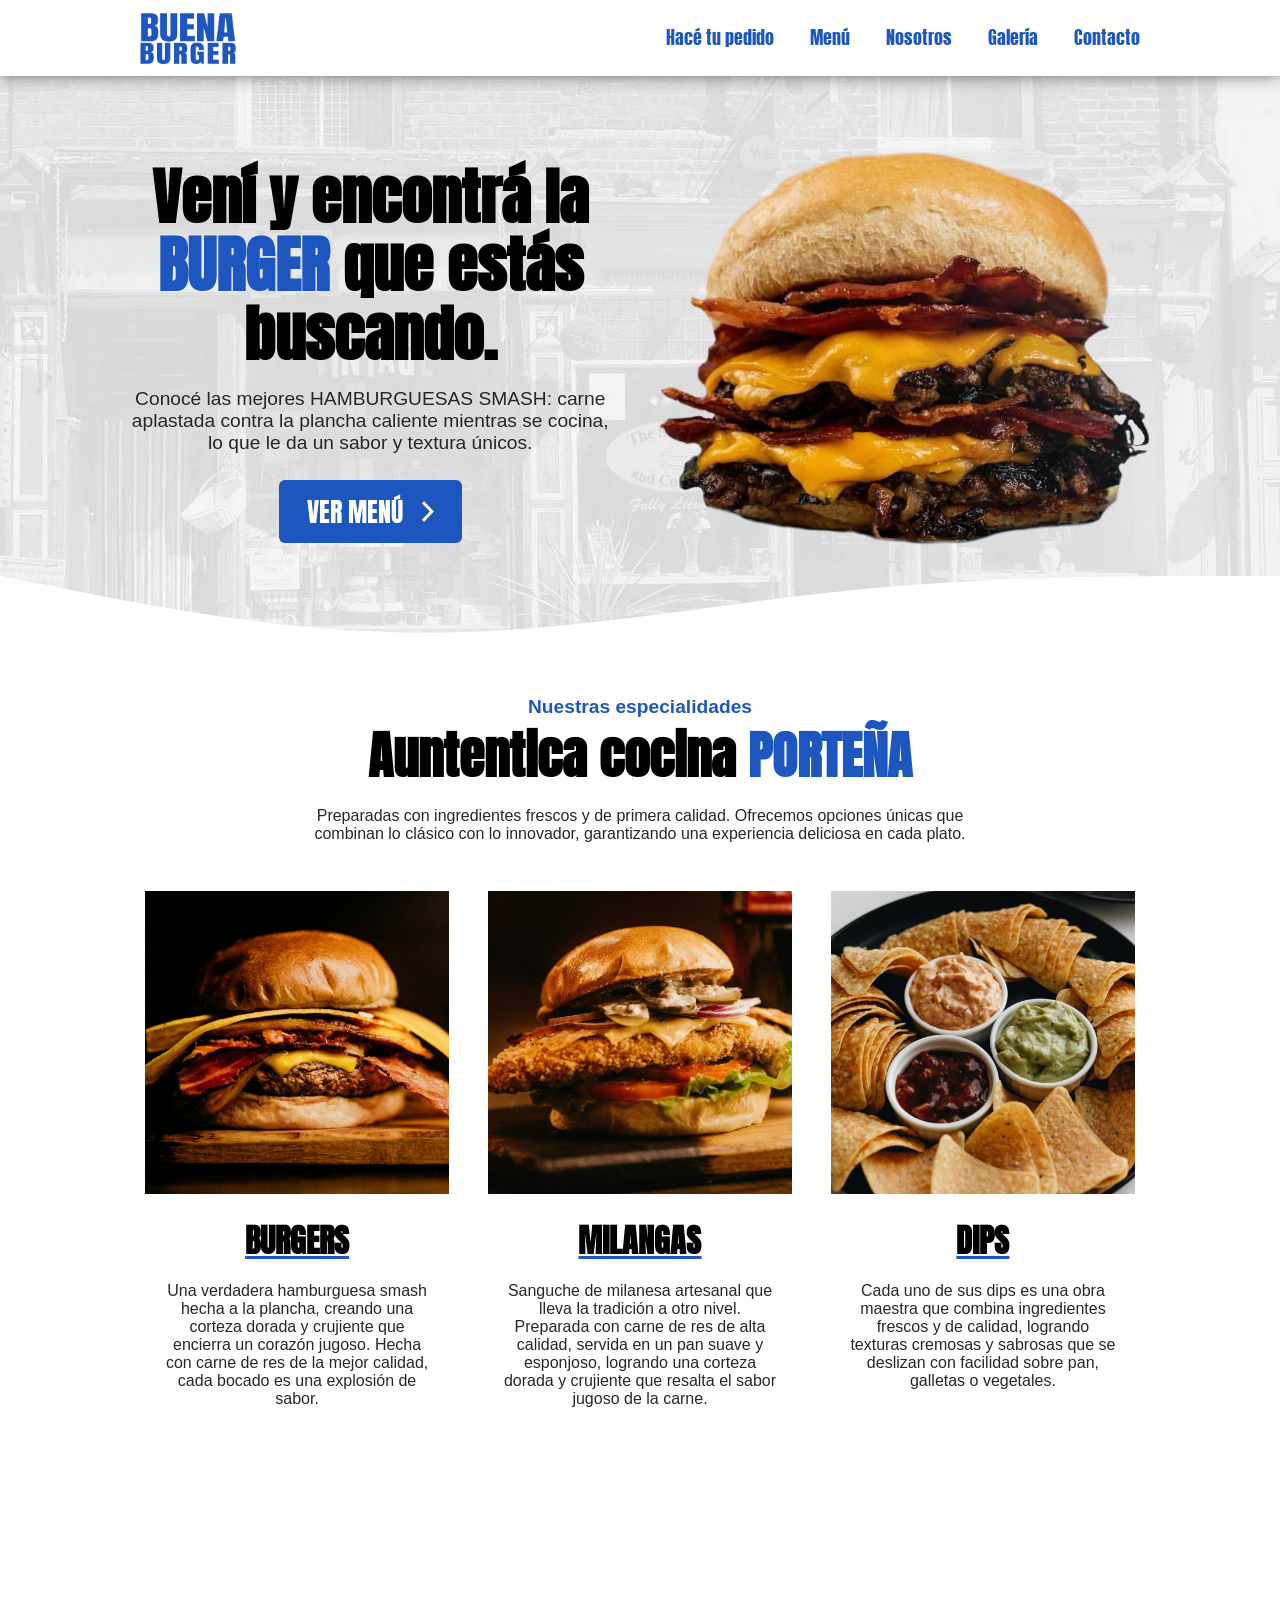
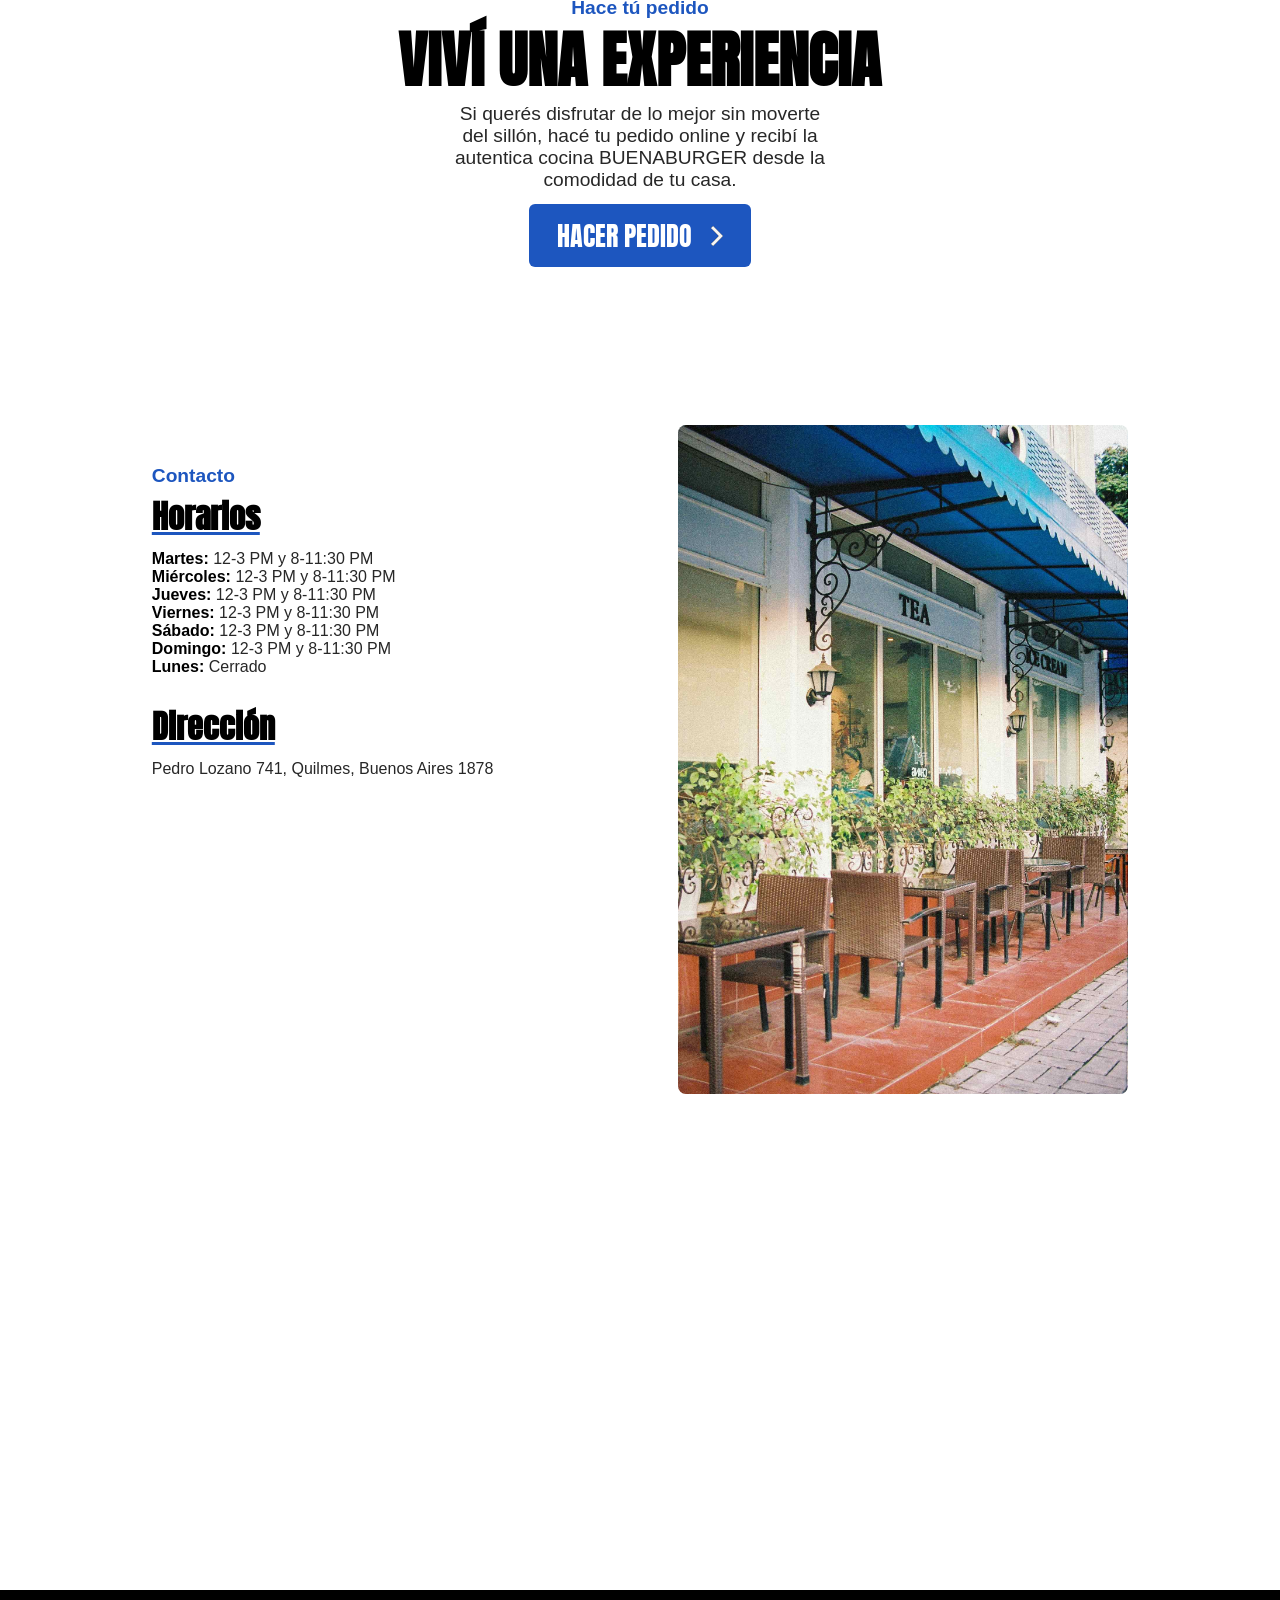
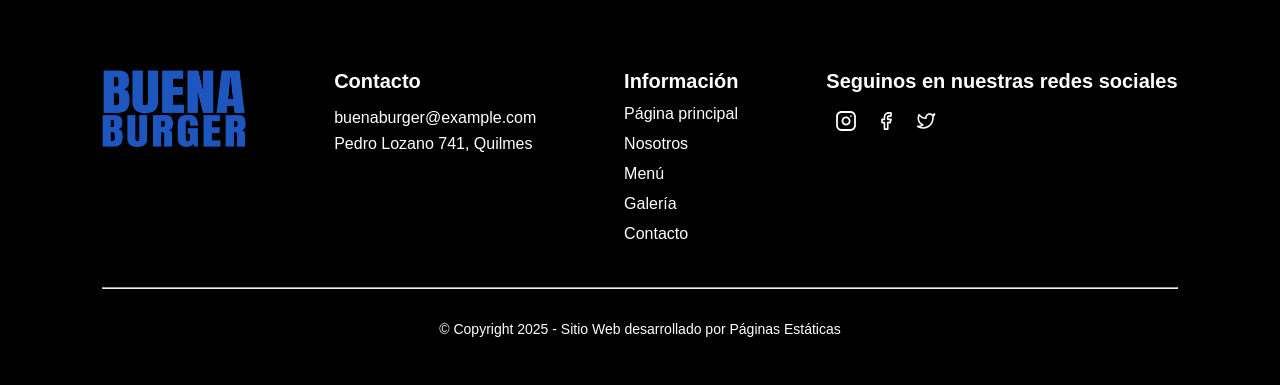
<file: index.html>
<!DOCTYPE html>
<html lang="es">
    <head>
        <meta charset="UTF-8">
        <title>Reales hamburguesas smash - BUENABURGER</title>
        <meta name="keywords" content="buenaburger, hamburguesa, quilmes">
        <meta name="description" content="Reales hamburguesas smash🔥 Cómo sabes que no son las mejores, si no las probaste?">
        <meta name="viewport" content="width=device-width, initial-scale=1.0">
        <meta name="author" content="Citronov WebSites">
        <link rel="stylesheet" href="responsive-style.css">
        <link rel="icon" href="Images/buenaburger-icon.ico" type="image/x-icon">
    </head>
    <body>
        <header>
            <div id="header-div">
                <h1>
                BUENABURGER. BURGAS Y MILANGAS
                </h1>
                <div id="header-top">
                    <a href="index.html">
                        <img id="header-logo" src="Images/logo-buenaburger-light.png" alt="BUENABURGER. BURGAS Y MILANGAS logo">
                    </a>
                    <div id="hamburguer-menu-icon">
                        <span class="bar"></span>
                        <span class="bar"></span>
                        <span class="bar"></span>
                    </div>
                </div>
                <nav>
                    <ul>
                        <li><a class="nav-li-element" href="index.html">Hacé tu pedido</a></li>
                        <li><a class="nav-li-element" href="Pages/menu.html">Menú</a></li>
                        <li><a class="nav-li-element" href="Pages/nosotros.html">Nosotros</a></li>
                        <li><a class="nav-li-element" href="Pages/galeria.html">Galería</a></li>
                        <li><a class="nav-li-element" href="Pages/contacto.html">Contacto</a></li>
                    </ul>
                </nav>
            </div>
        </header>
        <!-- Google tag (gtag.js) -->
        <script async src="https://www.googletagmanager.com/gtag/js?id=G-36QR87E8WN"></script>
        <script>
            window.dataLayer = window.dataLayer || [];
            function gtag(){dataLayer.push(arguments);}
            gtag('js', new Date());

            gtag('config', 'G-36QR87E8WN');
        </script>
        <main id="home-main">
            <section id="section-statement">
                    <div class="top-page-div">
                        <h2>Vení y encontrá la <span class="blue-text">BURGER</span> que estás buscando.</h2>
                        <p class="section-div-text">Conocé las mejores HAMBURGUESAS SMASH: carne aplastada contra la plancha caliente mientras se cocina, lo que le da un sabor y textura únicos.</p>
                        <a href="Pages/menu.html" id="main-section-statement-button" class="blue-button">
                            <span class="button-text">VER MENÚ</span>
                            <img class="button-arrow" src="Images/arrow.svg" alt="Flecha">
                        </a>
                    </div>
                    <img id="section-statement-img" src="Images/burga-image-2.png">
            </section>
            <svg id="section-cards-svg-top" xmlns="http://www.w3.org/2000/svg" viewBox="0 0 1440 320"><path fill="#ffffff" fill-opacity="1" d="M0,64L80,80C160,96,320,128,480,128C640,128,800,96,960,80C1120,64,1280,64,1360,64L1440,64L1440,320L1360,320C1280,320,1120,320,960,320C800,320,640,320,480,320C320,320,160,320,80,320L0,320Z"></path></svg>
            <section id="section-cards" class="common-section-white-bg">
                <div class="common-section-content-div">
                    <h2 class="small-title"><span class="blue-text">Nuestras especialidades</span></h2>
                    <h3>Auntentica cocina <span class="blue-text">PORTEÑA</span></h3>
                    <div class="section-div-text">
                        <p>Preparadas con ingredientes frescos y de primera calidad. Ofrecemos opciones únicas que combinan lo clásico con lo innovador, garantizando una experiencia deliciosa en cada plato.</p>
                    </div>
                    <div id="section-cards-div">
                        <div class="section-card">
                            <div class="section-card-div-img">
                                <img src="Images/burger-especialidad.jpg" alt="Una BURGER">
                            </div>
                            <div class="section-card-div-text">
                                <h3><span class="blue-underline">BURGERS</span></h3>
                                <div class="section-div-text">
                                    <p>Una verdadera hamburguesa smash hecha a la plancha, creando una corteza dorada y crujiente que encierra un corazón jugoso. Hecha con carne de res de la mejor calidad, cada bocado es una explosión de sabor.</p>
                                </div>
                            </div>
                        </div>
                        <div class="section-card">
                            <div class="section-card-div-img">
                                <img src="Images/milanga-especialidad.jpg" alt="Una MILANGA">
                            </div>
                            <div class="section-card-div-text">
                                <h3><span class="blue-underline">MILANGAS</span></h3>
                                <div class="section-div-text">
                                    <p>Sanguche de milanesa artesanal que lleva la tradición a otro nivel. Preparada con carne de res de alta calidad, servida en un pan suave y esponjoso, logrando una corteza dorada y crujiente que resalta el sabor jugoso de la carne.</p>
                                </div>
                            </div>
                        </div>
                        <div class="section-card">
                            <div class="section-card-div-img">
                                <img src="Images/dips-especialidad.jpg" alt="Una MILANGA">
                            </div>
                            <div class="section-card-div-text">
                                <h3><span class="blue-underline">DIPS</span></h3>
                                <div class="section-div-text"> 
                                    <p>Cada uno de sus dips es una obra maestra que combina ingredientes frescos y de calidad, logrando texturas cremosas y sabrosas que se deslizan con facilidad sobre pan, galletas o vegetales.</p>
                                </div>
                            </div>
                        </div>
                    </div>
                </div>
            </section>
            <svg id="section-cards-svg-bottom" xmlns="http://www.w3.org/2000/svg" viewBox="0 0 1440 320"><path fill="#ffffff" fill-opacity="1" d="M0,160L80,165.3C160,171,320,181,480,176C640,171,800,149,960,133.3C1120,117,1280,107,1360,101.3L1440,96L1440,0L1360,0C1280,0,1120,0,960,0C800,0,640,0,480,0C320,0,160,0,80,0L0,0Z"></path></svg>
            <section id="home-section-hace-tu-pedido" class="common-section">
                <div id="section-hace-tu-pedido-div-content" class="common-section-content-div">
                    <h2 class="small-title"><span class="blue-text">Hace tú pedido</span></h2>
                    <h2>VIVÍ UNA EXPERIENCIA</h2>
                    <p><span class="grey-text">Si querés disfrutar de lo mejor sin moverte del sillón, hacé tu pedido online y recibí la autentica cocina BUENABURGER desde la comodidad de tu casa.</span></p>
                    <a href="Pages/contacto.html" id="section-hace-tu-pedido-button" class="blue-button">
                        <span class="button-text">HACER PEDIDO</span>
                        <img class="button-arrow" src="Images/arrow.svg" alt="Flecha">
                    </a>
                </div>
            </section>
            <svg id="section-contact-svg-top" xmlns="http://www.w3.org/2000/svg" viewBox="0 0 1440 320"><path fill="#ffffff" fill-opacity="1" d="M0,0L80,5.3C160,11,320,21,480,37.3C640,53,800,75,960,74.7C1120,75,1280,53,1360,42.7L1440,32L1440,320L1360,320C1280,320,1120,320,960,320C800,320,640,320,480,320C320,320,160,320,80,320L0,320Z"></path></svg>
            <section id="section-contact" class="common-section-white-bg">
                <div class="common-section-content-div">
                    <div id="section-contact-top">
                        <div id="home-section-contact-div-text">
                            <h2 class="small-title"><span class="blue-text">Contacto</span></h2>
                            <h3><span class="blue-underline">Horarios</span></h3>
                            <ol>
                                <li><span class="span-days">Martes:</span><span class="grey-text"> 12-3 PM y 8-11:30 PM</span></li>
                                <li><span class="span-days">Miércoles:</span><span class="grey-text"> 12-3 PM y 8-11:30 PM</span></li>
                                <li><span class="span-days">Jueves:</span><span class="grey-text"> 12-3 PM y 8-11:30 PM</span></li>
                                <li><span class="span-days">Viernes:</span><span class="grey-text"> 12-3 PM y 8-11:30 PM</span></li>
                                <li><span class="span-days">Sábado:</span><span class="grey-text"> 12-3 PM y 8-11:30 PM</span></li>
                                <li><span class="span-days">Domingo:</span><span class="grey-text"> 12-3 PM y 8-11:30 PM</span></li>
                                <li><span class="span-days">Lunes:</span><span class="grey-text"> Cerrado</span></li>
                            </ol>
                            <h3><span class="blue-underline">Dirección</span></h3>
                            <p><span class="grey-text">Pedro Lozano 741, Quilmes, Buenos Aires 1878</span></p>
                        </div>                
                        <img id="section-contact-img-hamburgueseria" class="blue-bottom-border-img" src="Images/buenaburger-facade.jpg" alt="Local de BUENABURGER">
                    </div>
                    <iframe class="iframe-maps-ubication" src="https://www.google.com/maps/embed?pb=!1m10!1m8!1m3!1d15843.2268139598!2d107.6110006!3d-6.9137003!3m2!1i1024!2i768!4f13.1!5e0!3m2!1ses-419!2sar!4v1732993398791!5m2!1ses-419!2sar" width="600" height="450" style="border:0;" allowfullscreen="" loading="lazy" referrerpolicy="no-referrer-when-downgrade"></iframe>
                </div>
            </section>
            <div class="page-bottom-padding-white"></div>
        </main>
        <footer>
            <div id="footer-div-top">
                <img id="footer-div-top-logo" src="Images/logo-buenaburger-dark.png" alt="Logo de BUENABURGER">
                <div id="footer-div-top-contacto" class="footer-section">
                    <h4>Contacto</h4>
                    <ul>
                        <li>buenaburger@example.com</li>
                        <li>Pedro Lozano 741, Quilmes</li>
                    </ul>
                </div>
                <div id="footer-div-top-information" class="footer-section">
                    <h4>Información</h4>
                    <ul>
                        <li><a href="index.html">Página principal</a></li>
                        <li><a href="Pages/nosotros.html">Nosotros</a></li>
                        <li><a href="Pages/menu.html">Menú</a></li>
                        <li><a href="Pages/galeria.html">Galería</a></li>
                        <li><a href="Pages/contacto.html">Contacto</a></li>
                    </ul>
                </div>
                <div id="footer-top-seguinos" class="footer-section">
                    <h4>Seguinos en nuestras redes sociales</h4>
                    <ul>
                        <li><a href="#"><img src="Images/Instagram.svg"></a></li>
                        <li><a href="#"><img src="Images/Facebook.svg"></a></li>
                        <li><a href="#"><img src="Images/Twitter.svg"></a></li>
                    </ul>
                </div>
            </div>
            <hr>
            <p id="footer-p-copyright">
                © Copyright 2025 - 
                <a href="https://paginasestaticas.com.ar">
                    Sitio Web desarrollado por Páginas Estáticas
                </a>    
            </p>
        </footer>
    </body>
    <script src="Scripts/hamburgerMenu.js"></script>
</html>
</file>
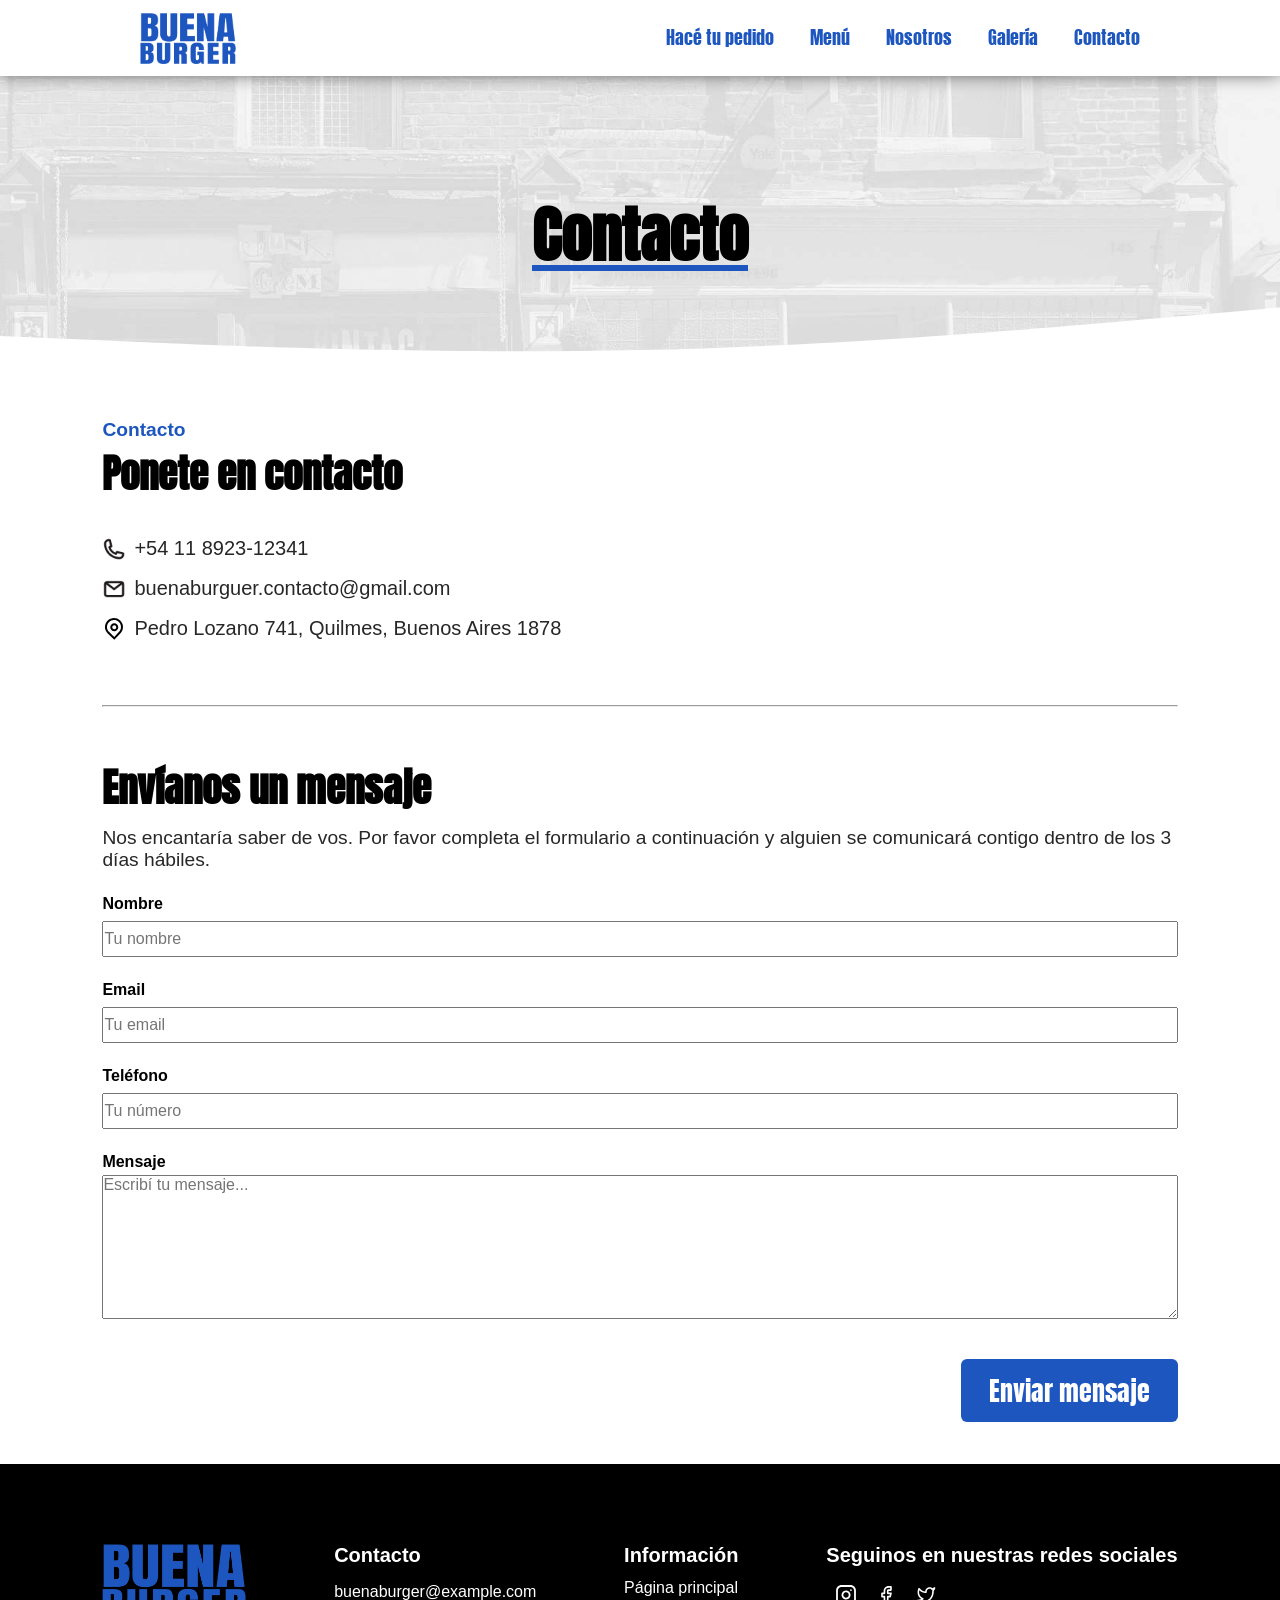
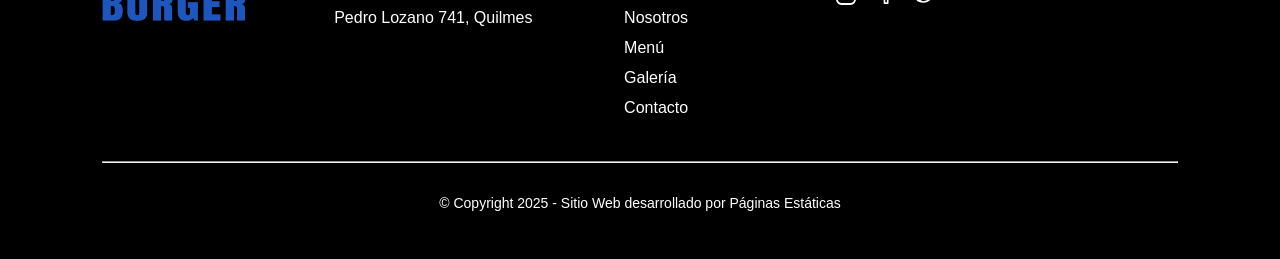
<file: Pages/contacto.html>
<!DOCTYPE html>
<html lang="es">
    <head>
        <meta charset="UTF-8">
        <title>Contactanos - BUENABURGER</title>
        <meta name="keywords" content="buenaburger, hamburguesa, quilmes">
        <meta name="description" content="Reales hamburguesas smash🔥 Cómo sabes que no son las mejores, si no las probaste?">
        <meta name="viewport" content="width=device-width, initial-scale=1.0">
        <meta name="author" content="Citronov WebSites">
        <link rel="stylesheet" href="../responsive-style.css">
        <link rel="icon" href="../Images/buenaburger-icon.ico" type="image/x-icon">
    </head>
    <!-- Google tag (gtag.js) -->
    <script async src="https://www.googletagmanager.com/gtag/js?id=G-36QR87E8WN"></script>
        <script>
        window.dataLayer = window.dataLayer || [];
        function gtag(){dataLayer.push(arguments);}
        gtag('js', new Date());

        gtag('config', 'G-36QR87E8WN');
    </script>
    <body>
        <header>
            <div id="header-div">
                <h1>
                BUENABURGER. BURGAS Y MILANGAS
                </h1>
                <div id="header-top">
                    <a href="../index.html">
                        <img id="header-logo" src="../Images/logo-buenaburger-light.png" alt="BUENABURGER. BURGAS Y MILANGAS logo">
                    </a>
                    <div id="hamburguer-menu-icon">
                        <span class="bar"></span>
                        <span class="bar"></span>
                        <span class="bar"></span>
                    </div>
                </div>
                <nav id="header-nav">
                    <ul>
                        <li><a class="nav-li-element" href="../index.html">Hacé tu pedido</a></li>
                        <li><a class="nav-li-element" href="menu.html">Menú</a></li>
                        <li><a class="nav-li-element" href="nosotros.html">Nosotros</a></li>
                        <li><a class="nav-li-element" href="galeria.html">Galería</a></li>
                        <li><a class="nav-li-element" href="contacto.html">Contacto</a></li>
                    </ul>
                </nav>
            </div>
        </header>
        <main>
            <section id="section-contact-contact-page">
                <div id="contact-main-div-top" class="top-page-div">
                    <h2><span class="blue-underline">Contacto</span></h2>
                </div>
                <svg id="section-div-bottom-svg-top" xmlns="http://www.w3.org/2000/svg" viewBox="0 0 1440 320"><path fill="#ffffff" fill-opacity="1" d="M0,64L120,69.3C240,75,480,85,720,80C960,75,1200,53,1320,42.7L1440,32L1440,320L1320,320C1200,320,960,320,720,320C480,320,240,320,120,320L0,320Z"></path></svg>
                <div class="common-section-white-bg">
                    <div class="common-section-content-div">
                        <h2 class="small-title"><span class="blue-text antonio-font-text">Contacto</span></h2>
                        <h3>Ponete en contacto</h3>
                        <div id="contact-options">
                            <ul class="section-div-text">
                                <li class="contact-option">
                                    <img src="../Images/Icons/phone-outline.png">
                                    <p>+54 11 8923-12341</p>
                                </li>
                                <li class="contact-option">
                                    <img src="../Images/Icons/email-outline.png">
                                    <p>buenaburguer.contacto@gmail.com</p>
                                </li>
                                <li class="contact-option">
                                    <svg
                                        width="24"
                                        height="24"
                                        viewBox="0 0 24 24"
                                        fill="none"
                                        xmlns="http://www.w3.org/2000/svg"
                                        >
                                        <path
                                            fill-rule="evenodd"
                                            clip-rule="evenodd"
                                            d="M16.2721 10.2721C16.2721 12.4813 14.4813 14.2721 12.2721 14.2721C10.063 14.2721 8.27214 12.4813 8.27214 10.2721C8.27214 8.06298 10.063 6.27212 12.2721 6.27212C14.4813 6.27212 16.2721 8.06298 16.2721 10.2721ZM14.2721 10.2721C14.2721 11.3767 13.3767 12.2721 12.2721 12.2721C11.1676 12.2721 10.2721 11.3767 10.2721 10.2721C10.2721 9.16755 11.1676 8.27212 12.2721 8.27212C13.3767 8.27212 14.2721 9.16755 14.2721 10.2721Z"
                                            fill="currentColor"
                                        />
                                        <path
                                            fill-rule="evenodd"
                                            clip-rule="evenodd"
                                            d="M5.79417 16.5183C2.19424 13.0909 2.05438 7.39409 5.48178 3.79417C8.90918 0.194243 14.6059 0.054383 18.2059 3.48178C21.8058 6.90918 21.9457 12.6059 18.5183 16.2059L12.3124 22.7241L5.79417 16.5183ZM17.0698 14.8268L12.243 19.8965L7.17324 15.0698C4.3733 12.404 4.26452 7.97318 6.93028 5.17324C9.59603 2.3733 14.0268 2.26452 16.8268 4.93028C19.6267 7.59603 19.7355 12.0268 17.0698 14.8268Z"
                                            fill="currentColor"
                                        />
                                        </svg>
                                    <p>Pedro Lozano 741, Quilmes, Buenos Aires 1878</p>
                                </li>
                            </ul>
                        </div>
                        <hr>
                        <div id="contact-form">
                            <h3>Envíanos un mensaje</h3>
                            <div class="section-div-text">
                                <p>Nos encantaría saber de vos. Por favor completa el formulario a continuación y alguien se comunicará contigo dentro de los 3 días hábiles.</p>
                            </div>
                            <form>
                                <div class="form-div-subject">
                                    <label for="nombre">Nombre</label>
                                    <input type="text" name="nombre" placeholder="Tu nombre">
                                </div>
                                <div class="form-div-subject">
                                    <label for="email">Email</label>
                                    <input type="text" name="email" placeholder="Tu email">
                                </div>
                                <div class="form-div-subject">
                                    <label for="numero-telefonico">Teléfono</label>
                                    <input type="text" name="numero-telefonico" placeholder="Tu número">
                                </div>
                                <div class="form-div-subject">
                                    <label for="mensaje">Mensaje</label>
                                    <textarea name="mensaje" placeholder="Escribí tu mensaje..."></textarea>
                                </div>
                                <div id="div-contact-form-button">
                                    <button type="submit" class="blue-button">Enviar mensaje</button>
                                </div>
                            </form>    
                        </div> 
                    </div>  
                </div>
            </section>
            <div class="page-bottom-padding-white"></div>
        </main>
        <footer>
            <div id="footer-div-top">
                <img id="footer-div-top-logo" src="../Images/logo-buenaburger-dark.png" alt="Logo de BUENABURGER">
                <div id="footer-div-top-contacto" class="footer-section">
                    <h4>Contacto</h4>
                    <ul>
                        <li>buenaburger@example.com</li>
                        <li>Pedro Lozano 741, Quilmes</li>
                    </ul>
                </div>
                <div id="footer-div-top-information" class="footer-section">
                    <h4>Información</h4>
                    <ul>
                        <li><a href="../index.html">Página principal</a></li>
                        <li><a href="nosotros.html">Nosotros</a></li>
                        <li><a href="menu.html">Menú</a></li>
                        <li><a href="galeria.html">Galería</a></li>
                        <li><a href="contacto.html">Contacto</a></li>
                    </ul>
                </div>
                <div id="footer-top-seguinos" class="footer-section">
                    <h4>Seguinos en nuestras redes sociales</h4>
                    <ul>
                        <li><a href="#"><img src="../Images/Instagram.svg"></a></li>
                        <li><a href="#"><img src="../Images/Facebook.svg"></a></li>
                        <li><a href="#"><img src="../Images/Twitter.svg"></a></li>
                    </ul>
                </div>
            </div>
            <hr>
            <p id="footer-p-copyright">
                © Copyright 2025 - 
                <a href="https://paginasestaticas.com.ar">
                    Sitio Web desarrollado por Páginas Estáticas
                </a>    
            </p>
        </footer>
    </body>
    <script src="../Scripts/hamburgerMenu.js"></script>
</html>
</file>
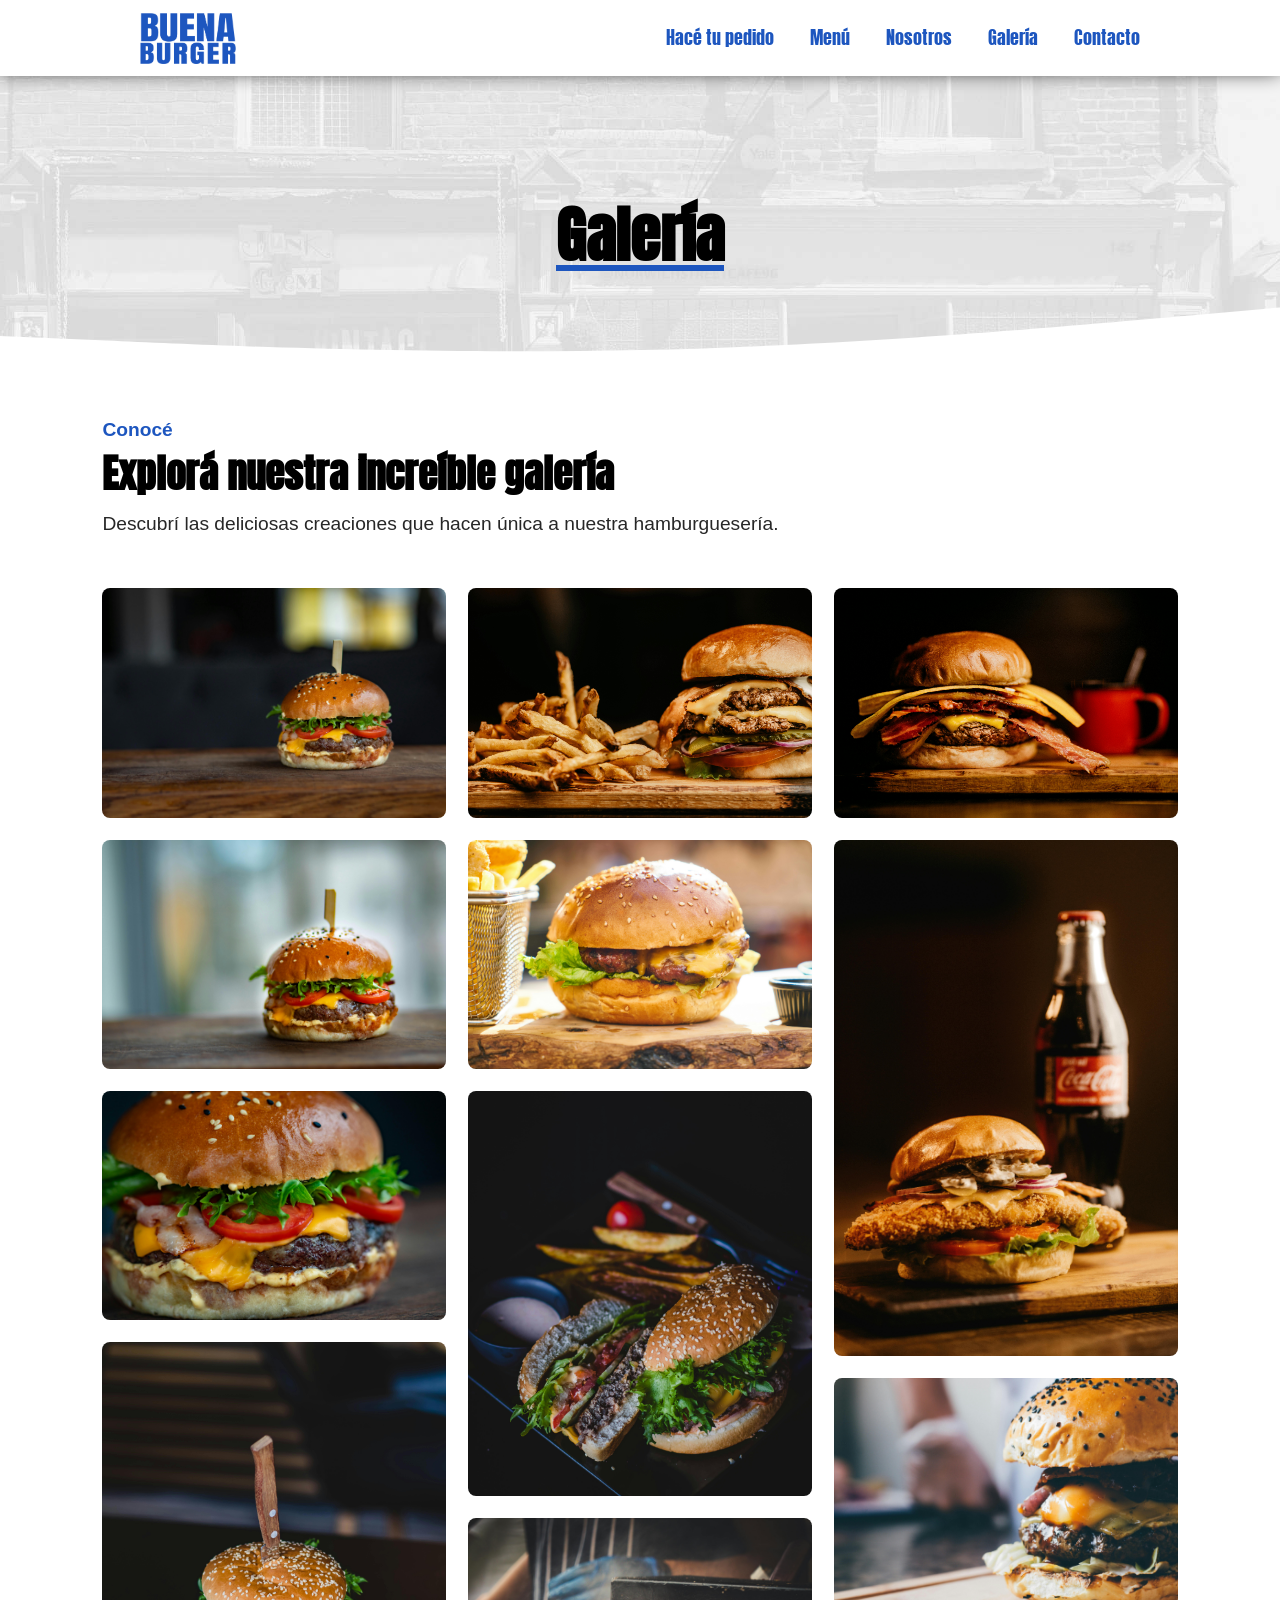
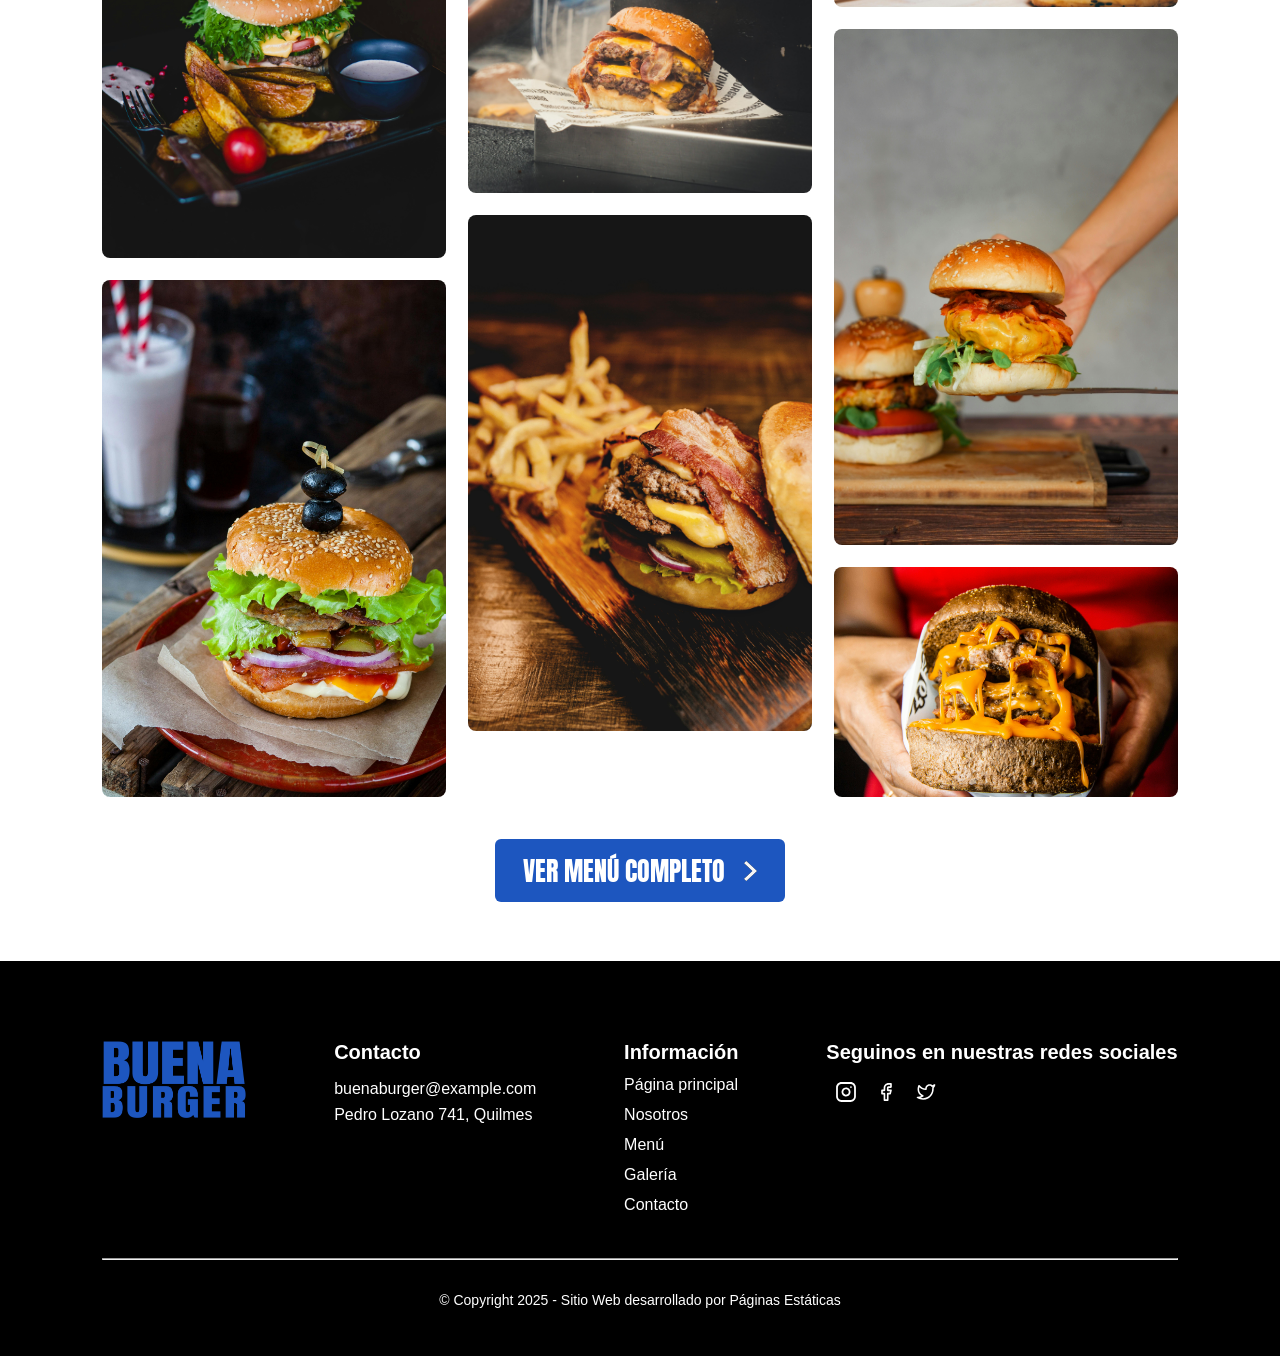
<file: Pages/galeria.html>
<!DOCTYPE html>
<html lang="es">
    <head>
        <meta charset="UTF-8">
        <title>Galería - BUENABURGER</title>
        <meta name="keywords" content="buenaburger, hamburguesa, quilmes">
        <meta name="description" content="Reales hamburguesas smash🔥 Cómo sabes que no son las mejores, si no las probaste?">
        <meta name="viewport" content="width=device-width, initial-scale=1.0">
        <meta name="author" content="Citronov WebSites">
        <link rel="stylesheet" href="../responsive-style.css">
        <link rel="icon" href="../Images/buenaburger-icon.ico" type="image/x-icon">
    </head>
    <!-- Google tag (gtag.js) -->
    <script async src="https://www.googletagmanager.com/gtag/js?id=G-36QR87E8WN"></script>
        <script>
        window.dataLayer = window.dataLayer || [];
        function gtag(){dataLayer.push(arguments);}
        gtag('js', new Date());

        gtag('config', 'G-36QR87E8WN');
    </script>
    <body>
        <header>
            <div id="header-div">
                <h1>
                BUENABURGER. BURGAS Y MILANGAS
                </h1>
                <div id="header-top">
                    <a href="../index.html">
                        <img id="header-logo" src="../Images/logo-buenaburger-light.png" alt="BUENABURGER. BURGAS Y MILANGAS logo">
                    </a>
                    <div id="hamburguer-menu-icon">
                        <span class="bar"></span>
                        <span class="bar"></span>
                        <span class="bar"></span>
                    </div>
                </div>
                <nav id="header-nav">
                    <ul>
                        <li><a class="nav-li-element" href="../index.html">Hacé tu pedido</a></li>
                        <li><a class="nav-li-element" href="menu.html">Menú</a></li>
                        <li><a class="nav-li-element" href="nosotros.html">Nosotros</a></li>
                        <li><a class="nav-li-element" href="galeria.html">Galería</a></li>
                        <li><a class="nav-li-element" href="contacto.html">Contacto</a></li>
                    </ul>
                </nav>
            </div>
        </header>
        <main>
            <section id="section-galeria">
                <div id="section-galeria-div-top" class="top-page-div">
                    <h2><span class="blue-underline">Galería</span></h2>
                </div>
                <svg id="section-div-bottom-svg-top" xmlns="http://www.w3.org/2000/svg" viewBox="0 0 1440 320"><path fill="#ffffff" fill-opacity="1" d="M0,64L120,69.3C240,75,480,85,720,80C960,75,1200,53,1320,42.7L1440,32L1440,320L1320,320C1200,320,960,320,720,320C480,320,240,320,120,320L0,320Z"></path></svg>
                <div id="section-galeria-div-bottom" class="common-section-white-bg">
                    <div class="common-section-content-div">
                        <h2 class="small-title"><span class="blue-text antonio-font-text">Conocé</span></h2>
                        <h3>Explorá nuestra increíble galería</h3>
                        <div class="section-div-text">
                            <p>Descubrí las deliciosas creaciones que hacen única a nuestra hamburguesería.</p>
                        </div>
                        <div id="div-galeria">
                            <div class="div-galeria-column">
                                <img src="../Images/hamburguesa-1.jpg" alt="Hamburguesa">
                                <img src="../Images/hamburguesa-2.jpg" alt="Hamburguesa">
                                <img src="../Images/hamburguesa-3.jpg" alt="Hamburguesa">
                                <img src="../Images/hamburguesa-4.jpg" alt="Hamburguesa">
                                <img src="../Images/hamburguesa-5.jpg" alt="Hamburguesa" loading="lazy">
                            </div>
                            <div class="div-galeria-column">
                                <img src="../Images/hamburguesa-6.jpg" alt="Hamburguesa">
                                <img src="../Images/hamburguesa-7.jpg" alt="Hamburguesa">
                                <img src="../Images/hamburguesa-8.jpg" alt="Hamburguesa">
                                <img src="../Images/hamburguesa-9.jpg" alt="Hamburguesa" loading="lazy">
                                <img src="../Images/hamburguesa-10.jpg" alt="Hamburguesa" loading="lazy">
                            </div>
                            <div class="div-galeria-column">
                                <img src="../Images/hamburguesa-11.jpg" alt="Hamburguesa">
                                <img src="../Images/hamburguesa-12.jpg" alt="Hamburguesa">
                                <img src="../Images/hamburguesa-13.jpg" alt="Hamburguesa">
                                <img src="../Images/hamburguesa-14.jpg" alt="Hamburguesa" loading="lazy">
                                <img src="../Images/hamburguesa-15.jpg" alt="Hamburguesa" loading="lazy">
                            </div>
                        </div>
                        <div id="galeria-div-button-ver-menu">
                            <a href="menu.html" class="blue-button">
                                <span class="button-text">VER MENÚ COMPLETO</span>
                                <img class="button-arrow" src="../Images/arrow.svg" alt="Flecha">
                            </a>
                        </div>
                    </div>
                </div>
            </section>
            <div class="page-bottom-padding-white"></div>
        </main>
        <footer>
            <div id="footer-div-top">
                <img id="footer-div-top-logo" src="../Images/logo-buenaburger-dark.png" alt="Logo de BUENABURGER">
                <div id="footer-div-top-contacto" class="footer-section">
                    <h4>Contacto</h4>
                    <ul>
                        <li>buenaburger@example.com</li>
                        <li>Pedro Lozano 741, Quilmes</li>
                    </ul>
                </div>
                <div id="footer-div-top-information" class="footer-section">
                    <h4>Información</h4>
                    <ul>
                        <li><a href="../index.html">Página principal</a></li>
                        <li><a href="nosotros.html">Nosotros</a></li>
                        <li><a href="menu.html">Menú</a></li>
                        <li><a href="galeria.html">Galería</a></li>
                        <li><a href="contacto.html">Contacto</a></li>
                    </ul>
                </div>
                <div id="footer-top-seguinos" class="footer-section">
                    <h4>Seguinos en nuestras redes sociales</h4>
                    <ul>
                        <li><a href="#"><img src="../Images/Instagram.svg"></a></li>
                        <li><a href="#"><img src="../Images/Facebook.svg"></a></li>
                        <li><a href="#"><img src="../Images/Twitter.svg"></a></li>
                    </ul>
                </div>
            </div>
            <hr>
            <p id="footer-p-copyright">
                © Copyright 2025 - 
                <a href="https://paginasestaticas.com.ar">
                    Sitio Web desarrollado por Páginas Estáticas
                </a>    
            </p>
        </footer>
    </body>
    <script src="../Scripts/hamburgerMenu.js"></script>
</html>
</file>
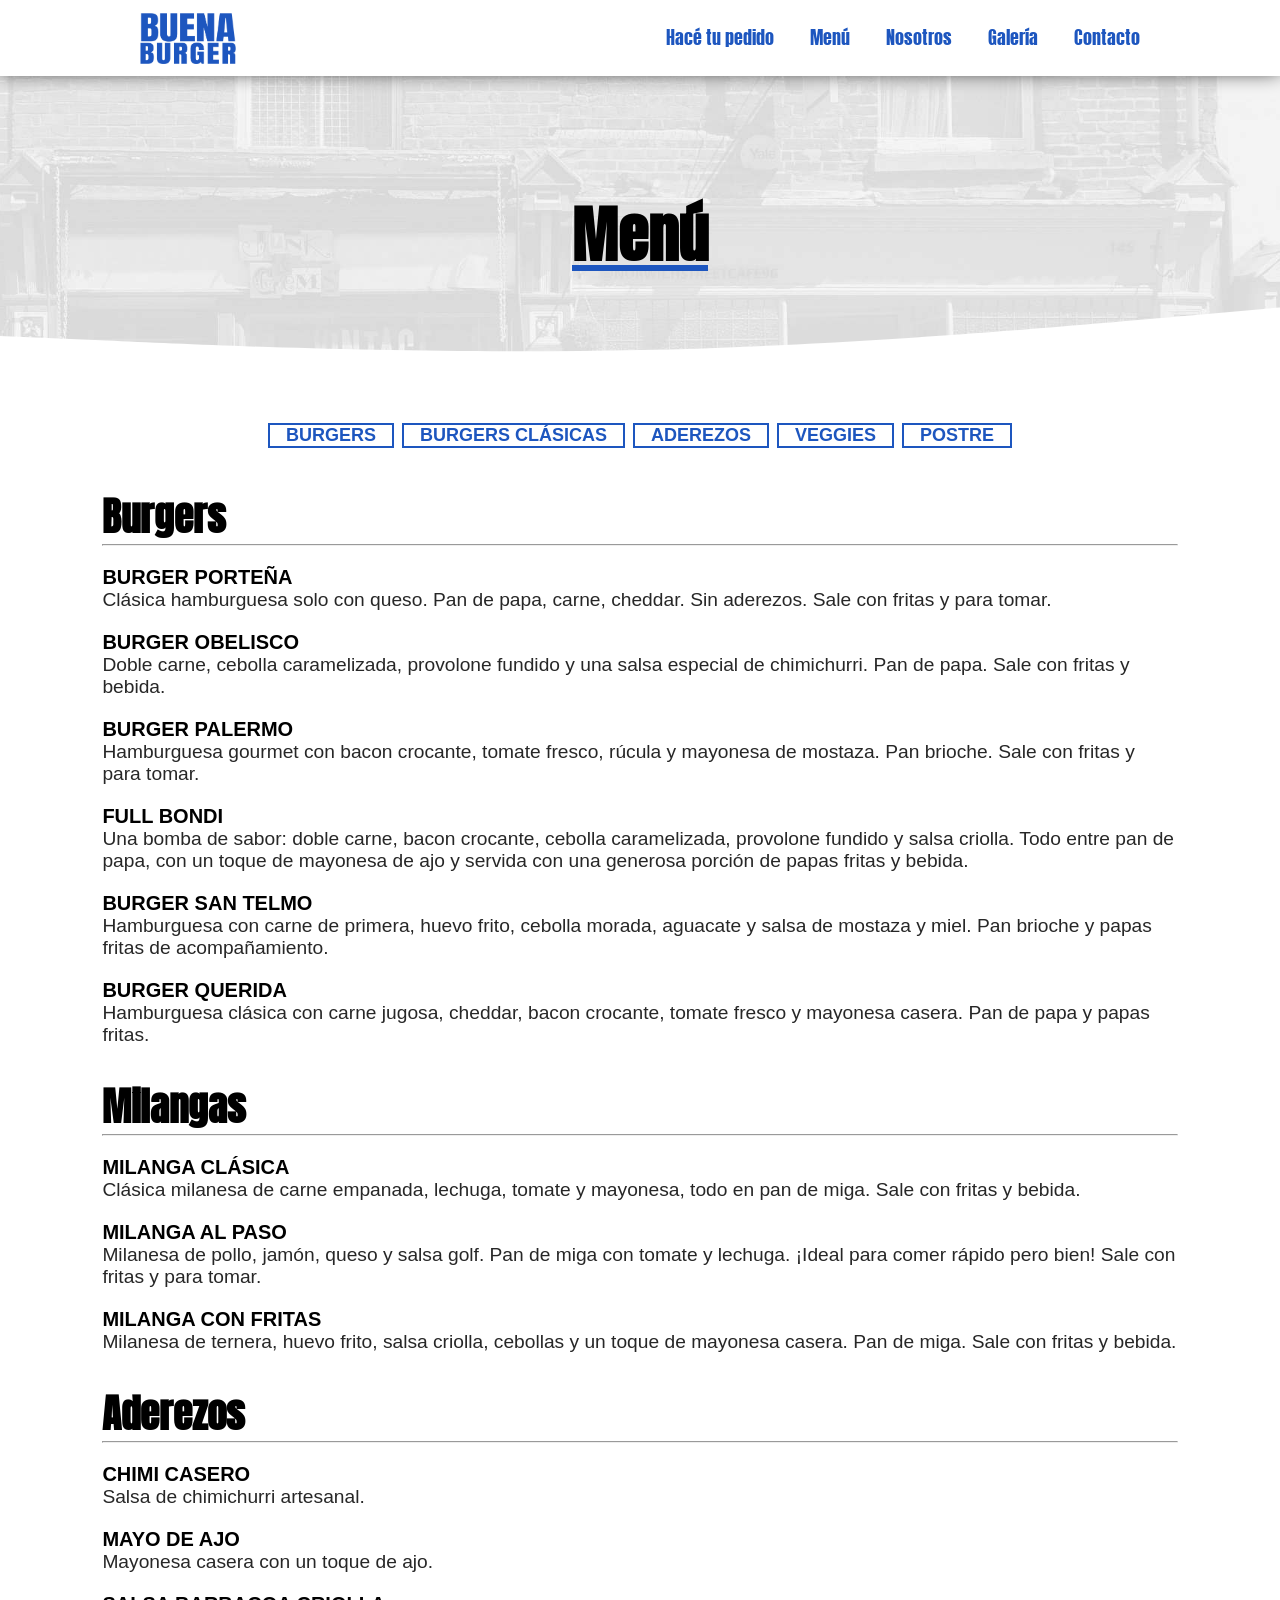
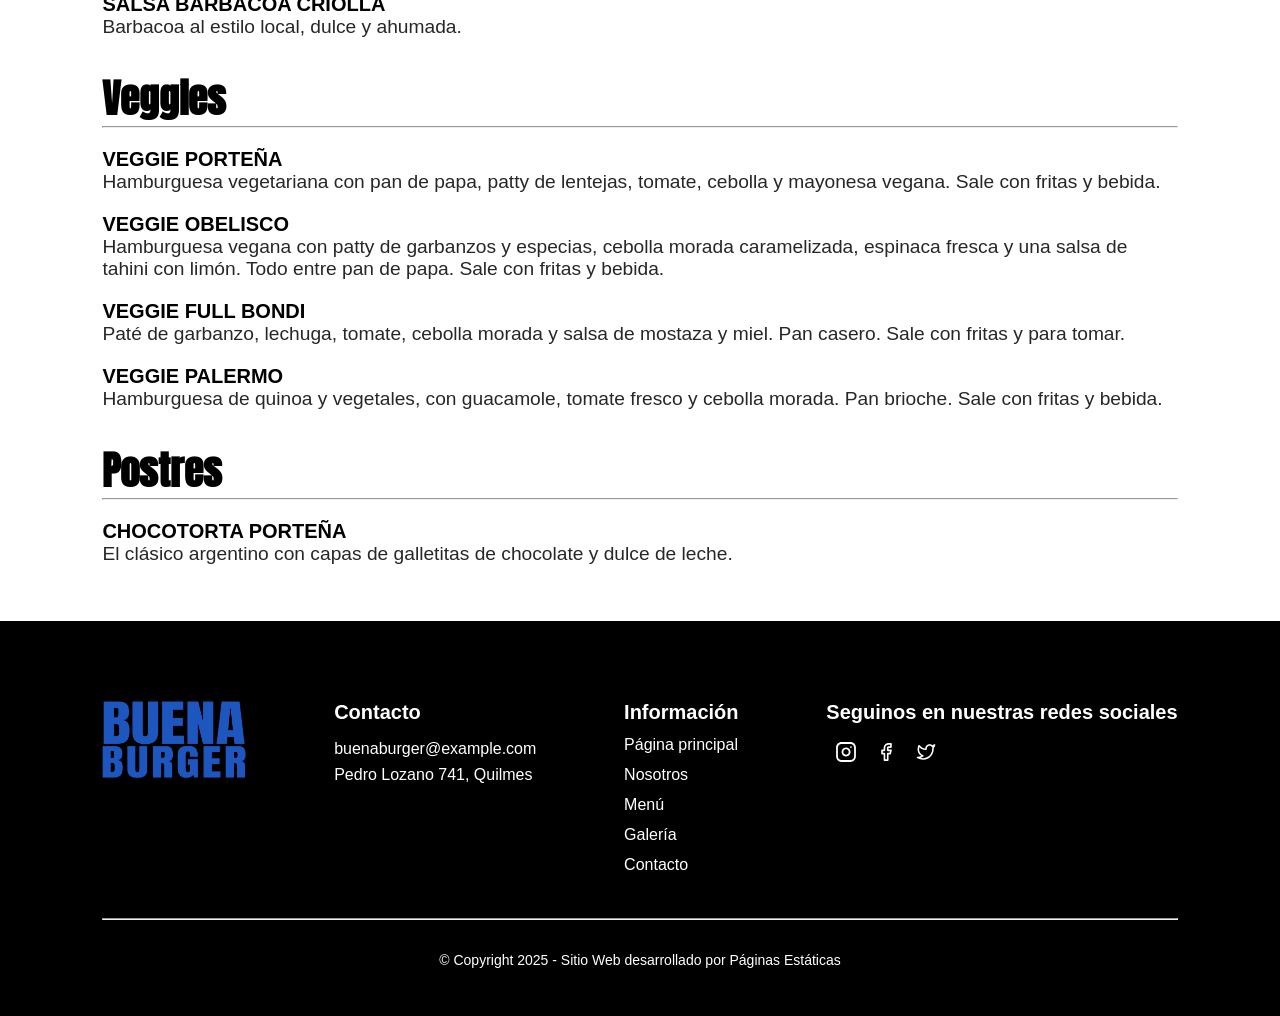
<file: Pages/menu.html>
<!DOCTYPE html>
<html lang="es">
    <head>
        <meta charset="UTF-8">
        <title>Menú - BUENABURGER, hamburguesas & milangas</title>
        <meta name="keywords" content="buenaburger, hamburguesa, quilmes">
        <meta name="description" content="Conocé las auténticas hamburguesas y milangas desde el sur BUENABURGER en Pedro Lozano 741, Quilmes, Buenos Aires 1878.">
        <meta name="viewport" content="width=device-width, initial-scale=1.0">
        <meta name="author" content="Citronov WebSites">
        <link rel="stylesheet" href="../responsive-style.css">
        <link rel="icon" href="../Images/buenaburger-icon.ico" type="image/x-icon">
    </head>
    <!-- Google tag (gtag.js) -->
    <script async src="https://www.googletagmanager.com/gtag/js?id=G-36QR87E8WN"></script>
    <script>
        window.dataLayer = window.dataLayer || [];
        function gtag(){dataLayer.push(arguments);}
        gtag('js', new Date());

        gtag('config', 'G-36QR87E8WN');
    </script>
    <body>
        <header>
            <div id="header-div">
                <h1>
                BUENABURGER. BURGAS Y MILANGAS
                </h1>
                <div id="header-top">
                    <a href="../index.html">
                        <img id="header-logo" src="../Images/logo-buenaburger-light.png" alt="BUENABURGER. BURGAS Y MILANGAS logo">
                    </a>
                    <div id="hamburguer-menu-icon">
                        <span class="bar"></span>
                        <span class="bar"></span>
                        <span class="bar"></span>
                    </div>
                </div>
                <nav id="header-nav">
                    <ul>
                        <li><a class="nav-li-element" href="../index.html">Hacé tu pedido</a></li>
                        <li><a class="nav-li-element" href="menu.html">Menú</a></li>
                        <li><a class="nav-li-element" href="nosotros.html">Nosotros</a></li>
                        <li><a class="nav-li-element" href="galeria.html">Galería</a></li>
                        <li><a class="nav-li-element" href="contacto.html">Contacto</a></li>
                    </ul>
                </nav>
            </div>
        </header>
        <main>
            <section id="section-menu">
                <div id="section-menu-div-top" class="top-page-div">
                    <h2><span class="blue-underline">Menú</span></h2>
                </div>
                <svg id="section-div-bottom-svg-top" xmlns="http://www.w3.org/2000/svg" viewBox="0 0 1440 320"><path fill="#ffffff" fill-opacity="1" d="M0,64L120,69.3C240,75,480,85,720,80C960,75,1200,53,1320,42.7L1440,32L1440,320L1320,320C1200,320,960,320,720,320C480,320,240,320,120,320L0,320Z"></path></svg>
                <div id="section-menu-div-bottom" class="common-section-white-bg">
                    <div class="common-section-content-div">
                        <div id="section-menu-div-menus-wrap">
                            <ul>
                                <li class="wrap-menu-item" class="selected-wrap-menu-item">BURGERS</li>
                                <li class="wrap-menu-item">BURGERS CLÁSICAS</li>
                                <li class="wrap-menu-item">ADEREZOS</li>
                                <li class="wrap-menu-item">VEGGIES</li>
                                <li class="wrap-menu-item">POSTRE</li>
                                <li>
                                    <button id="reset-wrap-menu">
                                        <span class="reset-wrap-menu-bar"></span>
                                        <span class="reset-wrap-menu-bar"></span>
                                    </button>
                                </li>
                            </ul>
                        </div>
                        <ul>
                            <div id="menu-section-burgers" class="menu-section">
                                <h3>Burgers</h3>
                                <hr>
                                <ul>
                                    <li class="menu-item-li">
                                        <h4>BURGER PORTEÑA</h4>
                                        <p class="menu-item-description">Clásica hamburguesa solo con queso. Pan de papa, carne, cheddar. Sin aderezos. Sale con fritas y para tomar.</p>
                                    </li>
                                    <li class="menu-item-li">
                                        <h4>BURGER OBELISCO</h4>
                                        <p class="menu-item-description">Doble carne, cebolla caramelizada, provolone fundido y una salsa especial de chimichurri. Pan de papa. Sale con fritas y bebida.</p>
                                    </li>
                                    <li class="menu-item-li">
                                        <h4>BURGER PALERMO</h4>
                                        <p class="menu-item-description">Hamburguesa gourmet con bacon crocante, tomate fresco, rúcula y mayonesa de mostaza. Pan brioche. Sale con fritas y para tomar.</p>
                                    </li>
                                    <li class="menu-item-li">
                                        <h4>FULL BONDI</h4>
                                        <p class="menu-item-description">Una bomba de sabor: doble carne, bacon crocante, cebolla caramelizada, provolone fundido y salsa criolla. Todo entre pan de papa, con un toque de mayonesa de ajo y servida con una generosa porción de papas fritas y bebida.</p>
                                    </li>
                                    <li class="menu-item-li">
                                        <h4>BURGER SAN TELMO</h4>
                                        <p class="menu-item-description">Hamburguesa con carne de primera, huevo frito, cebolla morada, aguacate y salsa de mostaza y miel. Pan brioche y papas fritas de acompañamiento.</p>
                                    </li>
                                    <li class="menu-item-li">
                                        <h4>BURGER QUERIDA</h4>
                                        <p class="menu-item-description">Hamburguesa clásica con carne jugosa, cheddar, bacon crocante, tomate fresco y mayonesa casera. Pan de papa y papas fritas.</p>
                                    </li>
                                </ul>
                            </div>
                            <div id="menu-section-milangas" class="menu-section">
                                <h3>Milangas</h3>
                                <hr>
                                <ul>
                                    <li class="menu-item-li">
                                        <h4>MILANGA CLÁSICA</h4>
                                        <p class="menu-item-description">Clásica milanesa de carne empanada, lechuga, tomate y mayonesa, todo en pan de miga. Sale con fritas y bebida.</p>
                                    </li>
                                    <li class="menu-item-li">
                                        <h4>MILANGA AL PASO</h4>
                                        <p class="menu-item-description">Milanesa de pollo, jamón, queso y salsa golf. Pan de miga con tomate y lechuga. ¡Ideal para comer rápido pero bien! Sale con fritas y para tomar.</p>
                                    </li>
                                    <li class="menu-item-li">
                                        <h4>MILANGA CON FRITAS</h4>
                                        <p class="menu-item-description">Milanesa de ternera, huevo frito, salsa criolla, cebollas y un toque de mayonesa casera. Pan de miga. Sale con fritas y bebida.</p>
                                    </li>
                                </ul>
                            </div>
                            <div id="menu-section-aderezos" class="menu-section">
                                <h3>Aderezos</h3>
                                <hr>
                                <ul>
                                    <li class="menu-item-li">
                                        <h4>CHIMI CASERO</h4>
                                        <p class="menu-item-description">Salsa de chimichurri artesanal.</p>
                                    </li>
                                    <li class="menu-item-li">
                                        <h4>MAYO DE AJO</h4>
                                        <p class="menu-item-description">Mayonesa casera con un toque de ajo.</p>
                                    </li>
                                    <li class="menu-item-li">
                                        <h4>SALSA BARBACOA CRIOLLA</h4>
                                        <p class="menu-item-description">Barbacoa al estilo local, dulce y ahumada.</p>
                                    </li>
                                </ul>
                            </div>
                            <div id="menu-section-veggies" class="menu-section">
                                <h3>Veggies</h3>
                                <hr>
                                <ul>
                                    <li class="menu-item-li">
                                        <h4>VEGGIE PORTEÑA</h4>
                                        <p class="menu-item-description">Hamburguesa vegetariana con pan de papa, patty de lentejas, tomate, cebolla y mayonesa vegana. Sale con fritas y bebida.</p>
                                    </li>
                                    <li class="menu-item-li">
                                        <h4>VEGGIE OBELISCO</h4>
                                        <p class="menu-item-description">Hamburguesa vegana con patty de garbanzos y especias, cebolla morada caramelizada, espinaca fresca y una salsa de tahini con limón. Todo entre pan de papa. Sale con fritas y bebida.</p>
                                    </li>
                                    <li class="menu-item-li">
                                        <h4>VEGGIE FULL BONDI</h4>
                                        <p class="menu-item-description">Paté de garbanzo, lechuga, tomate, cebolla morada y salsa de mostaza y miel. Pan casero. Sale con fritas y para tomar.</p>
                                    </li>
                                    <li class="menu-item-li">
                                        <h4>VEGGIE PALERMO</h4>
                                        <p class="menu-item-description">Hamburguesa de quinoa y vegetales, con guacamole, tomate fresco y cebolla morada. Pan brioche. Sale con fritas y bebida.</p>
                                    </li>
                                </ul>
                            </div>
                            <div id="menu-section-postres" class="menu-section">
                                <h3>Postres</h3>
                                <hr>
                                <ul>
                                    <li class="menu-item-li">
                                        <h4>CHOCOTORTA PORTEÑA</h4>
                                        <p class="menu-item-description">El clásico argentino con capas de galletitas de chocolate y dulce de leche.</p>
                                    </li>
                                </ul>
                            </div>                        
                        </ul>
                    </div>
                </div>
            </section>
        </main>
        <footer>
            <div id="footer-div-top">
                <img id="footer-div-top-logo" src="../Images/logo-buenaburger-dark.png" alt="Logo de BUENABURGER">
                <div id="footer-div-top-contacto" class="footer-section">
                    <h4>Contacto</h4>
                    <ul>
                        <li>buenaburger@example.com</li>
                        <li>Pedro Lozano 741, Quilmes</li>
                    </ul>
                </div>
                <div id="footer-div-top-information" class="footer-section">
                    <h4>Información</h4>
                    <ul>
                        <li><a href="../index.html">Página principal</a></li>
                        <li><a href="nosotros.html">Nosotros</a></li>
                        <li><a href="menu.html">Menú</a></li>
                        <li><a href="galeria.html">Galería</a></li>
                        <li><a href="contacto.html">Contacto</a></li>
                    </ul>
                </div>
                <div id="footer-top-seguinos" class="footer-section">
                    <h4>Seguinos en nuestras redes sociales</h4>
                    <ul>
                        <li><a href="#"><img src="../Images/Instagram.svg"></a></li>
                        <li><a href="#"><img src="../Images/Facebook.svg"></a></li>
                        <li><a href="#"><img src="../Images/Twitter.svg"></a></li>
                    </ul>
                </div>
            </div>
            <hr>
            <p id="footer-p-copyright">
                © Copyright 2025 - 
                <a href="https://paginasestaticas.com.ar">
                    Sitio Web desarrollado por Páginas Estáticas
                </a>    
            </p>
        </footer>
    </body>
    <script src="../Scripts/hamburgerMenu.js"></script>
    <script src="../Scripts/wrapMenu.js"></script>
</html>
</file>
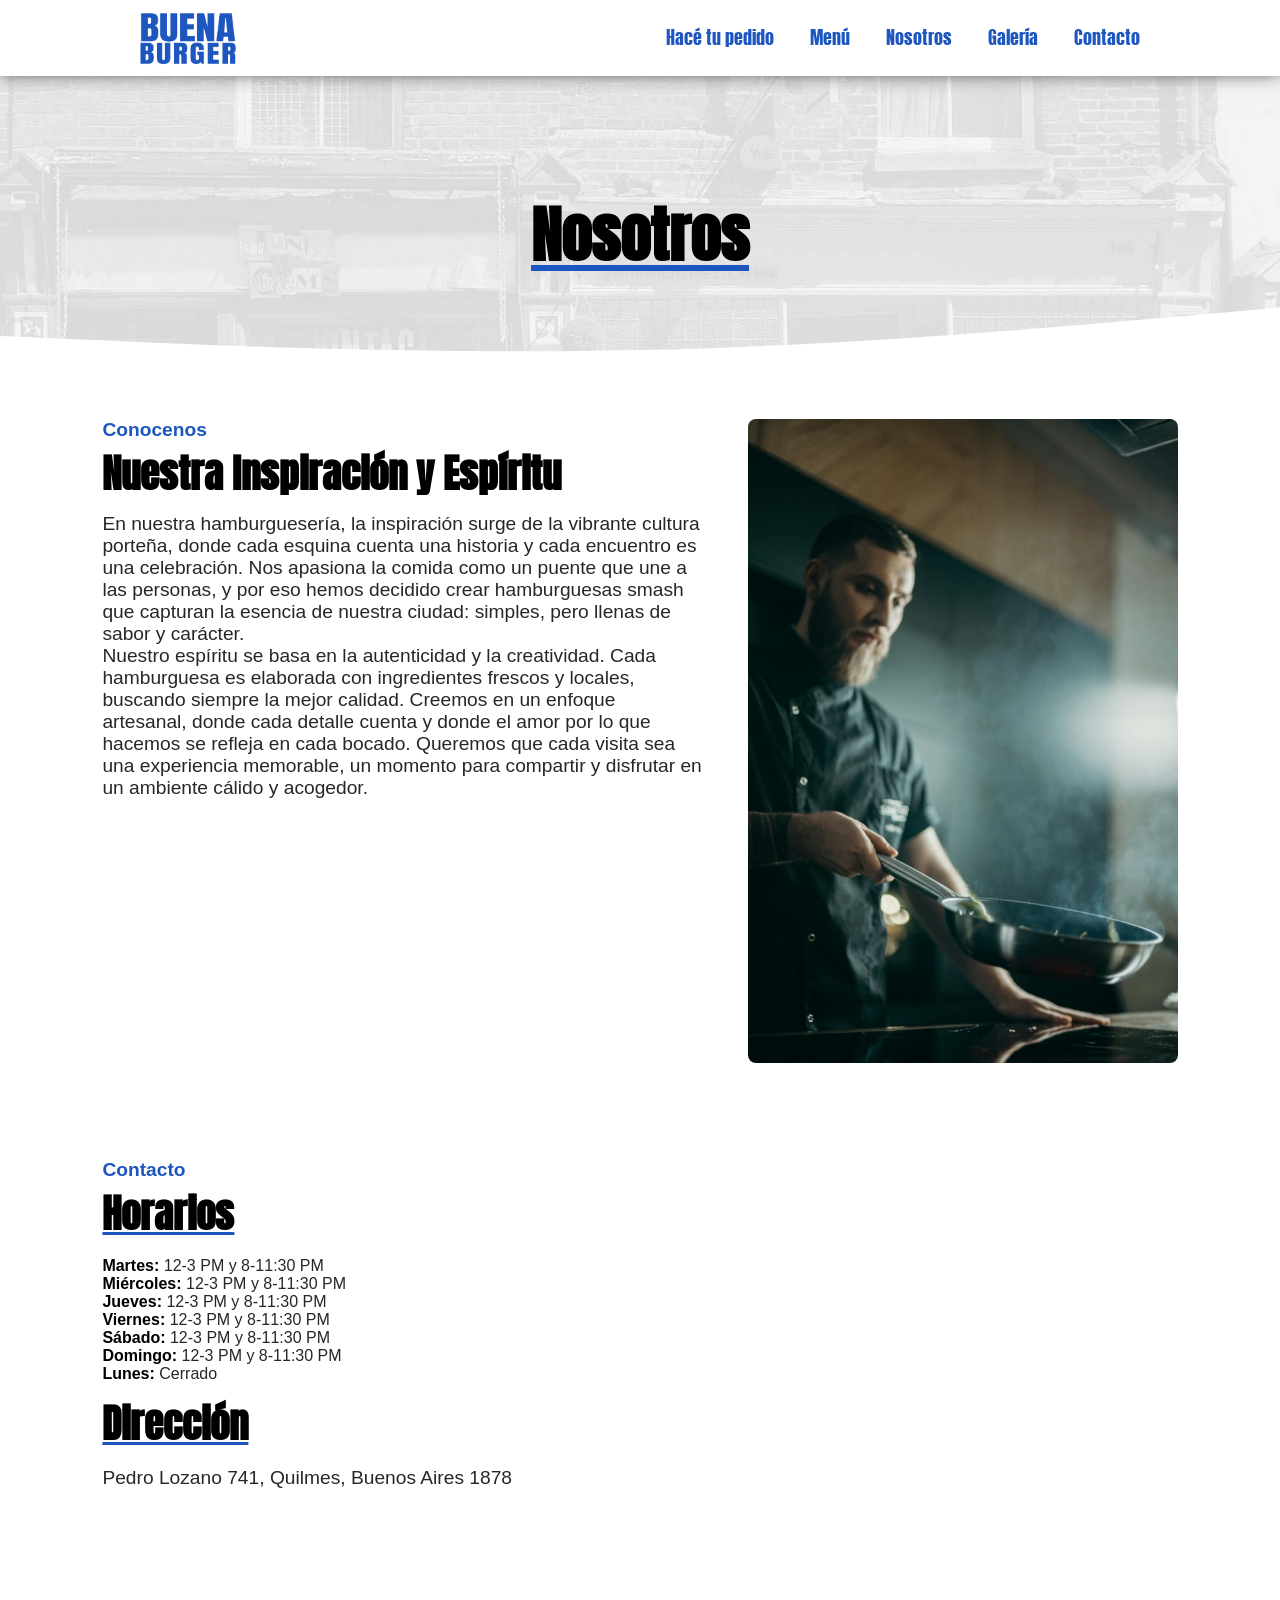
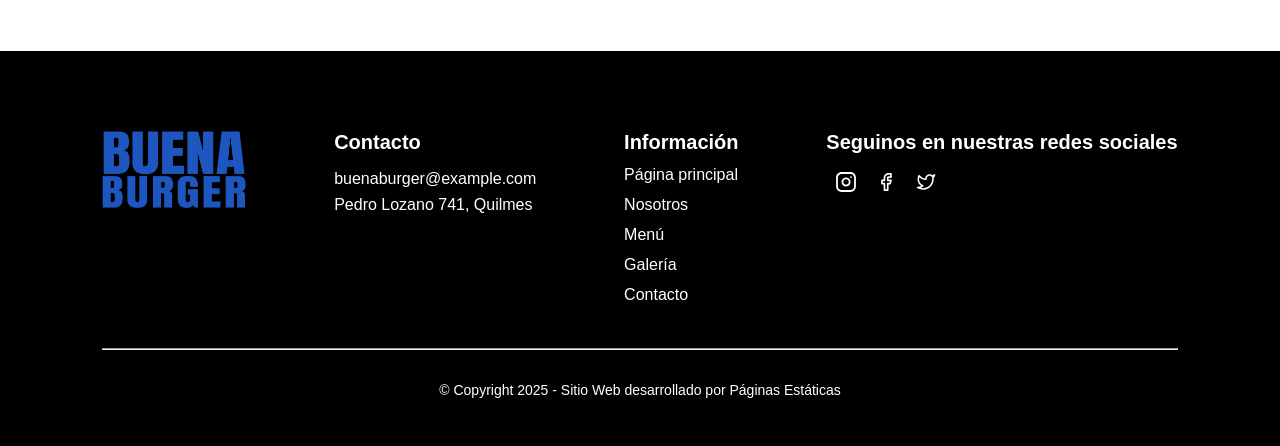
<file: Pages/nosotros.html>
<!DOCTYPE html>
<html lang="es">
    <head>
        <meta charset="UTF-8">
        <title>Nosotros - BUENABURGER, hamburguesas & milangas</title>
        <meta name="keywords" content="buenaburger, hamburguesa, quilmes">
        <meta name="description" content="Conocé las auténticas hamburguesas y milangas desde el sur BUENABURGER en Pedro Lozano 741, Quilmes, Buenos Aires 1878.">
        <meta name="viewport" content="width=device-width, initial-scale=1.0">
        <meta name="author" content="Citronov WebSites">
        <link rel="stylesheet" href="../responsive-style.css">
        <link rel="icon" href="../Images/buenaburger-icon.ico" type="image/x-icon">
    </head>
    <!-- Google tag (gtag.js) -->
    <script async src="https://www.googletagmanager.com/gtag/js?id=G-36QR87E8WN"></script>
        <script>
        window.dataLayer = window.dataLayer || [];
        function gtag(){dataLayer.push(arguments);}
        gtag('js', new Date());

        gtag('config', 'G-36QR87E8WN');
    </script>
    <body>
        <header>
            <div id="header-div">
                <h1>
                BUENABURGER. BURGAS Y MILANGAS
                </h1>
                <div id="header-top">
                    <a href="../index.html">
                        <img id="header-logo" src="../Images/logo-buenaburger-light.png" alt="BUENABURGER. BURGAS Y MILANGAS logo">
                    </a>
                    <div id="hamburguer-menu-icon">
                        <span class="bar"></span>
                        <span class="bar"></span>
                        <span class="bar"></span>
                    </div>
                </div>
                <nav id="header-nav">
                    <ul>
                        <li><a class="nav-li-element" href="../index.html">Hacé tu pedido</a></li>
                        <li><a class="nav-li-element" href="menu.html">Menú</a></li>
                        <li><a class="nav-li-element" href="nosotros.html">Nosotros</a></li>
                        <li><a class="nav-li-element" href="galeria.html">Galería</a></li>
                        <li><a class="nav-li-element" href="contacto.html">Contacto</a></li>
                    </ul>
                </nav>
            </div>
        </header>
        <main>
            <section id="section-nosotros">
                <div id="nosotros-main-div-top" class="top-page-div">
                    <h2><span class="blue-underline">Nosotros</span></h2>
                </div>
                <svg id="section-div-bottom-svg-top" xmlns="http://www.w3.org/2000/svg" viewBox="0 0 1440 320"><path fill="#ffffff" fill-opacity="1" d="M0,64L120,69.3C240,75,480,85,720,80C960,75,1200,53,1320,42.7L1440,32L1440,320L1320,320C1200,320,960,320,720,320C480,320,240,320,120,320L0,320Z"></path></svg>
                <div id="nosotros-main-div-bottom" class="common-section-white-bg">
                    <div id="nosotros-main-div-bottom-content" class="common-section-content-div">
                        <div id="nosotros-main-div-bottom-div-text">
                            <h2 class="small-title"><span class="blue-text">Conocenos</span></h2>
                            <h3>Nuestra Inspiración y Espíritu</h3>
                            <div class="section-div-text">
                                <p>En nuestra hamburguesería, la inspiración surge de la vibrante cultura porteña, donde cada esquina cuenta una historia y cada encuentro es una celebración. Nos apasiona la comida como un puente que une a las personas, y por eso hemos decidido crear hamburguesas smash que capturan la esencia de nuestra ciudad: simples, pero llenas de sabor y carácter.</p>
                                <p>Nuestro espíritu se basa en la autenticidad y la creatividad. Cada hamburguesa es elaborada con ingredientes frescos y locales, buscando siempre la mejor calidad. Creemos en un enfoque artesanal, donde cada detalle cuenta y donde el amor por lo que hacemos se refleja en cada bocado. Queremos que cada visita sea una experiencia memorable, un momento para compartir y disfrutar en un ambiente cálido y acogedor.</p>                               
                            </div>
                        </div>
                        <img src="../Images/chef-buenaburger.jpg" alt="Chef de BUENABURGER">
                    </div>
                </div>
            </section>
            <section id="nosotros-section-contact" class="common-section-white-bg">
                <div class="common-section-content-div">
                    <div>
                        <h2 class="small-title"><span class="blue-text antonio-font-text">Contacto</span></h2>
                        <div id="nosotros-section-contact-content-bottom">
                            <div id="div-nosotros-horarios">
                                <h3><span class="blue-underline">Horarios</span></h3>
                                <ol>
                                    <li><span class="span-days">Martes:</span><span class="grey-text"> 12-3 PM y 8-11:30 PM</span></li>
                                    <li><span class="span-days">Miércoles:</span><span class="grey-text"> 12-3 PM y 8-11:30 PM</span></li>
                                    <li><span class="span-days">Jueves:</span><span class="grey-text"> 12-3 PM y 8-11:30 PM</span></li>
                                    <li><span class="span-days">Viernes:</span><span class="grey-text"> 12-3 PM y 8-11:30 PM</span></li>
                                    <li><span class="span-days">Sábado:</span><span class="grey-text"> 12-3 PM y 8-11:30 PM</span></li>
                                    <li><span class="span-days">Domingo:</span><span class="grey-text"> 12-3 PM y 8-11:30 PM</span></li>
                                    <li><span class="span-days">Lunes:</span><span class="grey-text"> Cerrado</span></li>
                                </ol>
                            </div>
                            <div id="div-nosotros-direccion">
                                <h3><span class="blue-underline">Dirección</span></h3>
                                <p>Pedro Lozano 741, Quilmes, Buenos Aires 1878</p>
                            </div>
                        </div>
                    </div>
                    <iframe class="iframe-maps-ubication" src="https://www.google.com/maps/embed?pb=!1m10!1m8!1m3!1d15843.2268139598!2d107.6110006!3d-6.9137003!3m2!1i1024!2i768!4f13.1!5e0!3m2!1ses-419!2sar!4v1732993398791!5m2!1ses-419!2sar" width="600" height="450" style="border:0;" allowfullscreen="" loading="lazy" referrerpolicy="no-referrer-when-downgrade"></iframe>
                </div>
            </section>
            <div class="page-bottom-padding-white"></div>
        </main>
        <footer>
            <div id="footer-div-top">
                <img id="footer-div-top-logo" src="../Images/logo-buenaburger-dark.png" alt="Logo de BUENABURGER">
                <div id="footer-div-top-contacto" class="footer-section">
                    <h4>Contacto</h4>
                    <ul>
                        <li>buenaburger@example.com</li>
                        <li>Pedro Lozano 741, Quilmes</li>
                    </ul>
                </div>
                <div id="footer-div-top-information" class="footer-section">
                    <h4>Información</h4>
                    <ul>
                        <li><a href="../index.html">Página principal</a></li>
                        <li><a href="nosotros.html">Nosotros</a></li>
                        <li><a href="menu.html">Menú</a></li>
                        <li><a href="galeria.html">Galería</a></li>
                        <li><a href="contacto.html">Contacto</a></li>
                    </ul>
                </div>
                <div id="footer-top-seguinos" class="footer-section">
                    <h4>Seguinos en nuestras redes sociales</h4>
                    <ul>
                        <li><a href="#"><img src="../Images/Instagram.svg"></a></li>
                        <li><a href="#"><img src="../Images/Facebook.svg"></a></li>
                        <li><a href="#"><img src="../Images/Twitter.svg"></a></li>
                    </ul>
                </div>
            </div>
            <hr>
            <p id="footer-p-copyright">
                © Copyright 2025 - 
                <a href="https://paginasestaticas.com.ar">
                    Sitio Web desarrollado por Páginas Estáticas
                </a>    
            </p>
        </footer>
    </body>
    <script src="../Scripts/hamburgerMenu.js"></script>
</html>
</file>
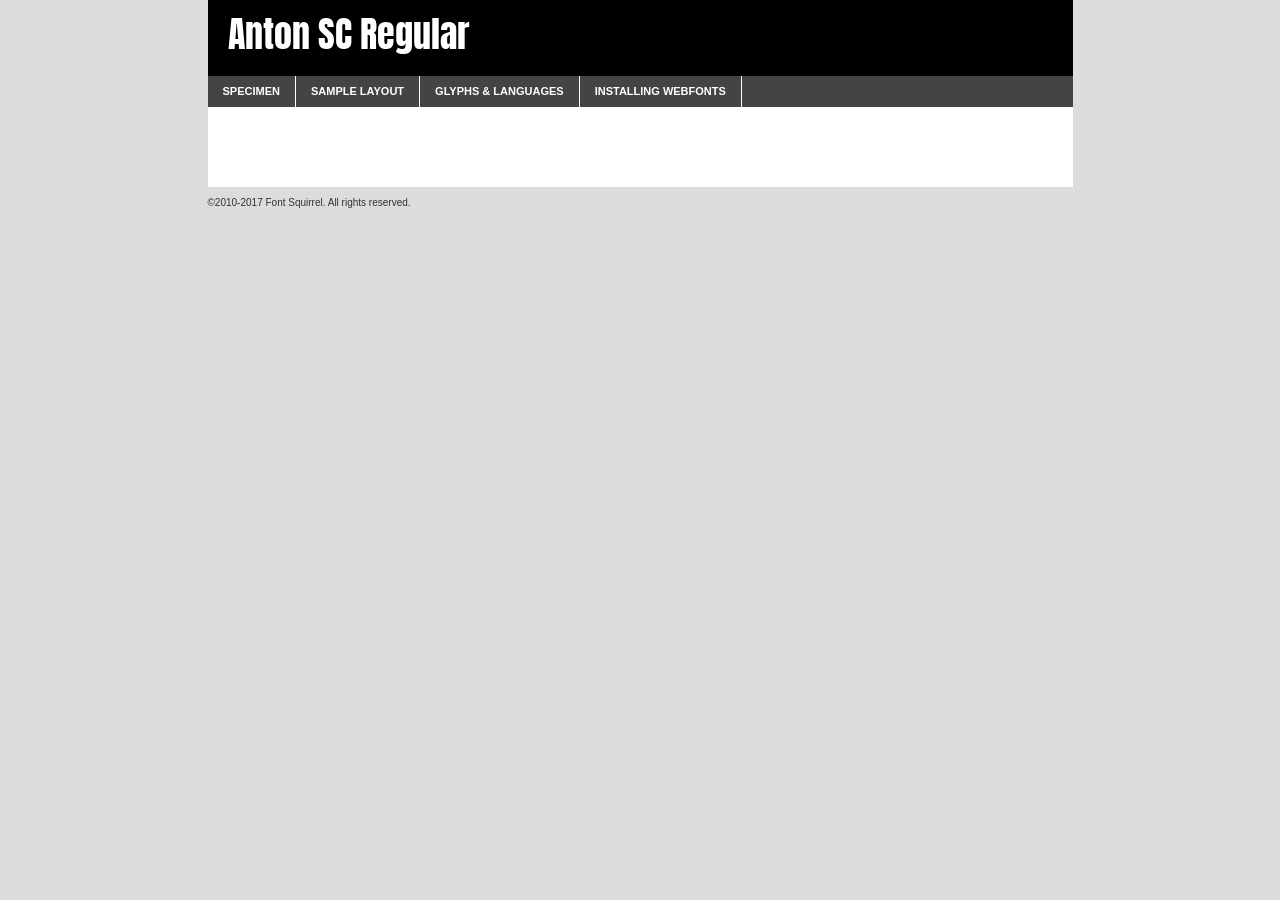
<file: Fuentes/webfontkit-20241124-082551/antonsc-regular-demo.html>
<!DOCTYPE html PUBLIC "-//W3C//DTD XHTML 1.0 Transitional//EN"
        "http://www.w3.org/TR/xhtml1/DTD/xhtml1-transitional.dtd">

<html xmlns="http://www.w3.org/1999/xhtml" xml:lang="en" lang="en">
<head>
    <meta http-equiv="Content-Type" content="text/html; charset=utf-8"/>
    <script src="http://ajax.googleapis.com/ajax/libs/jquery/1.7.2/jquery.min.js" type="text/javascript" charset="utf-8"></script>
    <script type="text/javascript">
		(function($) {
			$.fn.easyTabs = function(option) {
				var param = jQuery.extend({ fadeSpeed: 'fast', defaultContent: 1, activeClass: 'active' }, option);
				$(this).each(function() {
					var thisId = '#' + this.id;
					if ( param.defaultContent == '' )
					{
						param.defaultContent = 1;
					}
					if ( typeof param.defaultContent == 'number' )
					{
						var defaultTab = $(thisId + ' .tabs li:eq(' + (param.defaultContent - 1) + ') a').attr('href').substr(1);
					}
					else
					{
						var defaultTab = param.defaultContent;
					}
					$(thisId + ' .tabs li a').each(function() {
						var tabToHide = $(this).attr('href').substr(1);
						$('#' + tabToHide).addClass('easytabs-tab-content');
					});
					hideAll();
					changeContent(defaultTab);

					function hideAll() {$(thisId + ' .easytabs-tab-content').hide();}

					function changeContent(tabId)
					{
						hideAll();
						$(thisId + ' .tabs li').removeClass(param.activeClass);
						$(thisId + ' .tabs li a[href=#' + tabId + ']').closest('li').addClass(param.activeClass);
						if ( param.fadeSpeed != 'none' )
						{
							$(thisId + ' #' + tabId).fadeIn(param.fadeSpeed);
						}
						else
						{
							$(thisId + ' #' + tabId).show();
						}
					}

					$(thisId + ' .tabs li').click(function() {
						var tabId = $(this).find('a').attr('href').substr(1);
						changeContent(tabId);
						return false;
					});
				});
			}
		})(jQuery);
    </script>
    <link rel="stylesheet" href="specimen_files/specimen_stylesheet.css" type="text/css" charset="utf-8"/>
    <link rel="stylesheet" href="stylesheet.css" type="text/css" charset="utf-8"/>

    <style type="text/css">
        		body {
			font-family: 'anton_scregular';
        		}

            </style>

    <title>Anton SC Regular Specimen</title>


    <script type="text/javascript" charset="utf-8">
		$(document).ready(function() {
			$('#container').easyTabs({ defaultContent: 1 });
		});
    </script>
</head>

<body>
<div id="container">
    <div id="header">
		Anton SC Regular    </div>
    <ul class="tabs">
        <li><a href="#specimen">Specimen</a></li>
        <li><a href="#layout">Sample Layout</a></li>
		        <li><a href="#glyphs">Glyphs &amp; Languages</a></li>
        <li><a href="#installing">Installing Webfonts</a></li>

    </ul>

    <div id="main_content">


        <div id="specimen">

            <div class="section">
                <div class="grid12 firstcol">
                    <div class="huge">AaBb</div>
                </div>
            </div>

            <div class="section">
                <div class="glyph_range">A&#x200B;B&#x200b;C&#x200b;D&#x200b;E&#x200b;F&#x200b;G&#x200b;H&#x200b;I&#x200b;J&#x200b;K&#x200b;L&#x200b;M&#x200b;N&#x200b;O&#x200b;P&#x200b;Q&#x200b;R&#x200b;S&#x200b;T&#x200b;U&#x200b;V&#x200b;W&#x200b;X&#x200b;Y&#x200b;Z&#x200b;a&#x200b;b&#x200b;c&#x200b;d&#x200b;e&#x200b;f&#x200b;g&#x200b;h&#x200b;i&#x200b;j&#x200b;k&#x200b;l&#x200b;m&#x200b;n&#x200b;o&#x200b;p&#x200b;q&#x200b;r&#x200b;s&#x200b;t&#x200b;u&#x200b;v&#x200b;w&#x200b;x&#x200b;y&#x200b;z&#x200b;1&#x200b;2&#x200b;3&#x200b;4&#x200b;5&#x200b;6&#x200b;7&#x200b;8&#x200b;9&#x200b;0&#x200b;&amp;&#x200b;.&#x200b;,&#x200b;?&#x200b;!&#x200b;&#64;&#x200b;(&#x200b;)&#x200b;#&#x200b;$&#x200b;%&#x200b;*&#x200b;+&#x200b;-&#x200b;=&#x200b;:&#x200b;;</div>
            </div>
            <div class="section">
                <div class="grid12 firstcol">
                    <table class="sample_table">
                        <tr>
                            <td>10</td>
                            <td class="size10">abcdefghijklmnopqrstuvwxyzABCDEFGHIJKLMNOPQRSTUVWXYZ0123456789abcdefghijklmnopqrstuvwxyzABCDEFGHIJKLMNOPQRSTUVWXYZ0123456789abcdefghijklmnopqrstuvwxyzABCDEFGHIJKLMNOPQRSTUVWXYZ</td>
                        </tr>
                        <tr>
                            <td>11</td>
                            <td class="size11">abcdefghijklmnopqrstuvwxyzABCDEFGHIJKLMNOPQRSTUVWXYZ0123456789abcdefghijklmnopqrstuvwxyzABCDEFGHIJKLMNOPQRSTUVWXYZ0123456789abcdefghijklmnopqrstuvwxyzABCDEFGHIJKLMNOPQRSTUVWXYZ</td>
                        </tr>
                        <tr>
                            <td>12</td>
                            <td class="size12">abcdefghijklmnopqrstuvwxyzABCDEFGHIJKLMNOPQRSTUVWXYZ0123456789abcdefghijklmnopqrstuvwxyzABCDEFGHIJKLMNOPQRSTUVWXYZ0123456789abcdefghijklmnopqrstuvwxyzABCDEFGHIJKLMNOPQRSTUVWXYZ</td>
                        </tr>
                        <tr>
                            <td>13</td>
                            <td class="size13">abcdefghijklmnopqrstuvwxyzABCDEFGHIJKLMNOPQRSTUVWXYZ0123456789abcdefghijklmnopqrstuvwxyzABCDEFGHIJKLMNOPQRSTUVWXYZ0123456789abcdefghijklmnopqrstuvwxyzABCDEFGHIJKLMNOPQRSTUVWXYZ</td>
                        </tr>
                        <tr>
                            <td>14</td>
                            <td class="size14">abcdefghijklmnopqrstuvwxyzABCDEFGHIJKLMNOPQRSTUVWXYZ0123456789abcdefghijklmnopqrstuvwxyzABCDEFGHIJKLMNOPQRSTUVWXYZ0123456789abcdefghijklmnopqrstuvwxyzABCDEFGHIJKLMNOPQRSTUVWXYZ</td>
                        </tr>
                        <tr>
                            <td>16</td>
                            <td class="size16">abcdefghijklmnopqrstuvwxyzABCDEFGHIJKLMNOPQRSTUVWXYZ0123456789abcdefghijklmnopqrstuvwxyzABCDEFGHIJKLMNOPQRSTUVWXYZ</td>
                        </tr>
                        <tr>
                            <td>18</td>
                            <td class="size18">abcdefghijklmnopqrstuvwxyzABCDEFGHIJKLMNOPQRSTUVWXYZ0123456789abcdefghijklmnopqrstuvwxyzABCDEFGHIJKLMNOPQRSTUVWXYZ</td>
                        </tr>
                        <tr>
                            <td>20</td>
                            <td class="size20">abcdefghijklmnopqrstuvwxyzABCDEFGHIJKLMNOPQRSTUVWXYZ0123456789abcdefghijklmnopqrstuvwxyzABCDEFGHIJKLMNOPQRSTUVWXYZ</td>
                        </tr>
                        <tr>
                            <td>24</td>
                            <td class="size24">abcdefghijklmnopqrstuvwxyzABCDEFGHIJKLMNOPQRSTUVWXYZ0123456789abcdefghijklmnopqrstuvwxyzABCDEFGHIJKLMNOPQRSTUVWXYZ</td>
                        </tr>
                        <tr>
                            <td>30</td>
                            <td class="size30">abcdefghijklmnopqrstuvwxyzABCDEFGHIJKLMNOPQRSTUVWXYZ0123456789abcdefghijklmnopqrstuvwxyzABCDEFGHIJKLMNOPQRSTUVWXYZ</td>
                        </tr>
                        <tr>
                            <td>36</td>
                            <td class="size36">abcdefghijklmnopqrstuvwxyzABCDEFGHIJKLMNOPQRSTUVWXYZ0123456789abcdefghijklmnopqrstuvwxyzABCDEFGHIJKLMNOPQRSTUVWXYZ</td>
                        </tr>
                        <tr>
                            <td>48</td>
                            <td class="size48">abcdefghijklmnopqrstuvwxyzABCDEFGHIJKLMNOPQRSTUVWXYZ0123456789abcdefghijklmnopqrstuvwxyzABCDEFGHIJKLMNOPQRSTUVWXYZ</td>
                        </tr>
                        <tr>
                            <td>60</td>
                            <td class="size60">abcdefghijklmnopqrstuvwxyzABCDEFGHIJKLMNOPQRSTUVWXYZ0123456789abcdefghijklmnopqrstuvwxyzABCDEFGHIJKLMNOPQRSTUVWXYZ</td>
                        </tr>
                        <tr>
                            <td>72</td>
                            <td class="size72">abcdefghijklmnopqrstuvwxyzABCDEFGHIJKLMNOPQRSTUVWXYZ0123456789abcdefghijklmnopqrstuvwxyzABCDEFGHIJKLMNOPQRSTUVWXYZ</td>
                        </tr>
                        <tr>
                            <td>90</td>
                            <td class="size90">abcdefghijklmnopqrstuvwxyzABCDEFGHIJKLMNOPQRSTUVWXYZ0123456789abcdefghijklmnopqrstuvwxyzABCDEFGHIJKLMNOPQRSTUVWXYZ</td>
                        </tr>
                    </table>

                </div>

            </div>


            <div class="section" id="bodycomparison">


                <div id="xheight">
                    <div class="fontbody">&#x25FC;&#x25FC;&#x25FC;&#x25FC;&#x25FC;&#x25FC;&#x25FC;&#x25FC;&#x25FC;&#x25FC;&#x25FC;&#x25FC;&#x25FC;&#x25FC;&#x25FC;&#x25FC;&#x25FC;&#x25FC;&#x25FC;&#x25FC;&#x25FC;&#x25FC;&#x25FC;&#x25FC;&#x25FC;&#x25FC;&#x25FC;&#x25FC;&#x25FC;&#x25FC;&#x25FC;&#x25FC;&#x25FC;&#x25FC;&#x25FC;&#x25FC;&#x25FC;&#x25FC;&#x25FC;&#x25FC;&#x25FC;&#x25FC;&#x25FC;&#x25FC;&#x25FC;&#x25FC;&#x25FC;&#x25FC;&#x25FC;&#x25FC;&#x25FC;&#x25FC;&#x25FC;&#x25FC;&#x25FC;&#x25FC;&#x25FC;&#x25FC;&#x25FC;&#x25FC;&#x25FC;&#x25FC;&#x25FC;&#x25FC;&#x25FC;&#x25FC;&#x25FC;&#x25FC;&#x25FC;&#x25FC;&#x25FC;&#x25FC;&#x25FC;&#x25FC;&#x25FC;&#x25FC;&#x25FC;&#x25FC;&#x25FC;&#x25FC;&#x25FC;&#x25FC;&#x25FC;&#x25FC;&#x25FC;&#x25FC;&#x25FC;&#x25FC;&#x25FC;&#x25FC;&#x25FC;&#x25FC;&#x25FC;&#x25FC;&#x25FC;&#x25FC;&#x25FC;&#x25FC;&#x25FC;body</div>
                    <div class="arialbody">body</div>
                    <div class="verdanabody">body</div>
                    <div class="georgiabody">body</div>
                </div>
                <div class="fontbody" style="z-index:1">
                    body<span>Anton SC Regular</span>
                </div>
                <div class="arialbody" style="z-index:1">
                    body<span>Arial</span>
                </div>
                <div class="verdanabody" style="z-index:1">
                    body<span>Verdana</span>
                </div>
                <div class="georgiabody" style="z-index:1">
                    body<span>Georgia</span>
                </div>


            </div>


            <div class="section psample psample_row1" id="">

                <div class="grid2 firstcol">
                    <p class="size10"><span>10.</span>Aenean lacinia bibendum nulla sed consectetur. Fusce dapibus, tellus ac cursus commodo, tortor mauris condimentum nibh, ut fermentum massa justo sit amet risus. Nullam id dolor id nibh ultricies vehicula ut id elit. Cum sociis natoque penatibus et magnis dis parturient montes, nascetur ridiculus mus. Nulla vitae elit libero, a pharetra augue.</p>

                </div>
                <div class="grid3">
                    <p class="size11"><span>11.</span>Aenean lacinia bibendum nulla sed consectetur. Fusce dapibus, tellus ac cursus commodo, tortor mauris condimentum nibh, ut fermentum massa justo sit amet risus. Nullam id dolor id nibh ultricies vehicula ut id elit. Cum sociis natoque penatibus et magnis dis parturient montes, nascetur ridiculus mus. Nulla vitae elit libero, a pharetra augue.</p>

                </div>
                <div class="grid3">
                    <p class="size12"><span>12.</span>Aenean lacinia bibendum nulla sed consectetur. Fusce dapibus, tellus ac cursus commodo, tortor mauris condimentum nibh, ut fermentum massa justo sit amet risus. Nullam id dolor id nibh ultricies vehicula ut id elit. Cum sociis natoque penatibus et magnis dis parturient montes, nascetur ridiculus mus. Nulla vitae elit libero, a pharetra augue.</p>

                </div>
                <div class="grid4">
                    <p class="size13"><span>13.</span>Aenean lacinia bibendum nulla sed consectetur. Fusce dapibus, tellus ac cursus commodo, tortor mauris condimentum nibh, ut fermentum massa justo sit amet risus. Nullam id dolor id nibh ultricies vehicula ut id elit. Cum sociis natoque penatibus et magnis dis parturient montes, nascetur ridiculus mus. Nulla vitae elit libero, a pharetra augue.</p>

                </div>
                <div class="white_blend"></div>

            </div>
            <div class="section psample psample_row2" id="">
                <div class="grid3 firstcol">
                    <p class="size14"><span>14.</span>Aenean lacinia bibendum nulla sed consectetur. Fusce dapibus, tellus ac cursus commodo, tortor mauris condimentum nibh, ut fermentum massa justo sit amet risus. Nullam id dolor id nibh ultricies vehicula ut id elit. Cum sociis natoque penatibus et magnis dis parturient montes, nascetur ridiculus mus. Nulla vitae elit libero, a pharetra augue.</p>

                </div>
                <div class="grid4">
                    <p class="size16"><span>16.</span>Aenean lacinia bibendum nulla sed consectetur. Fusce dapibus, tellus ac cursus commodo, tortor mauris condimentum nibh, ut fermentum massa justo sit amet risus. Nullam id dolor id nibh ultricies vehicula ut id elit. Cum sociis natoque penatibus et magnis dis parturient montes, nascetur ridiculus mus. Nulla vitae elit libero, a pharetra augue.</p>

                </div>
                <div class="grid5">
                    <p class="size18"><span>18.</span>Aenean lacinia bibendum nulla sed consectetur. Fusce dapibus, tellus ac cursus commodo, tortor mauris condimentum nibh, ut fermentum massa justo sit amet risus. Nullam id dolor id nibh ultricies vehicula ut id elit. Cum sociis natoque penatibus et magnis dis parturient montes, nascetur ridiculus mus. Nulla vitae elit libero, a pharetra augue.</p>

                </div>

                <div class="white_blend"></div>

            </div>

            <div class="section psample psample_row3" id="">
                <div class="grid5 firstcol">
                    <p class="size20"><span>20.</span>Aenean lacinia bibendum nulla sed consectetur. Fusce dapibus, tellus ac cursus commodo, tortor mauris condimentum nibh, ut fermentum massa justo sit amet risus. Nullam id dolor id nibh ultricies vehicula ut id elit. Cum sociis natoque penatibus et magnis dis parturient montes, nascetur ridiculus mus. Nulla vitae elit libero, a pharetra augue.</p>
                </div>
                <div class="grid7">
                    <p class="size24"><span>24.</span>Aenean lacinia bibendum nulla sed consectetur. Fusce dapibus, tellus ac cursus commodo, tortor mauris condimentum nibh, ut fermentum massa justo sit amet risus. Nullam id dolor id nibh ultricies vehicula ut id elit. Cum sociis natoque penatibus et magnis dis parturient montes, nascetur ridiculus mus. Nulla vitae elit libero, a pharetra augue.</p>
                </div>

                <div class="white_blend"></div>

            </div>

            <div class="section psample psample_row4" id="">
                <div class="grid12 firstcol">
                    <p class="size30"><span>30.</span>Aenean lacinia bibendum nulla sed consectetur. Fusce dapibus, tellus ac cursus commodo, tortor mauris condimentum nibh, ut fermentum massa justo sit amet risus. Nullam id dolor id nibh ultricies vehicula ut id elit. Cum sociis natoque penatibus et magnis dis parturient montes, nascetur ridiculus mus. Nulla vitae elit libero, a pharetra augue.</p>
                </div>
                <div class="white_blend"></div>

            </div>


            <div class="section psample psample_row1 fullreverse">
                <div class="grid2 firstcol">
                    <p class="size10"><span>10.</span>Aenean lacinia bibendum nulla sed consectetur. Fusce dapibus, tellus ac cursus commodo, tortor mauris condimentum nibh, ut fermentum massa justo sit amet risus. Nullam id dolor id nibh ultricies vehicula ut id elit. Cum sociis natoque penatibus et magnis dis parturient montes, nascetur ridiculus mus. Nulla vitae elit libero, a pharetra augue.</p>

                </div>
                <div class="grid3">
                    <p class="size11"><span>11.</span>Aenean lacinia bibendum nulla sed consectetur. Fusce dapibus, tellus ac cursus commodo, tortor mauris condimentum nibh, ut fermentum massa justo sit amet risus. Nullam id dolor id nibh ultricies vehicula ut id elit. Cum sociis natoque penatibus et magnis dis parturient montes, nascetur ridiculus mus. Nulla vitae elit libero, a pharetra augue.</p>

                </div>
                <div class="grid3">
                    <p class="size12"><span>12.</span>Aenean lacinia bibendum nulla sed consectetur. Fusce dapibus, tellus ac cursus commodo, tortor mauris condimentum nibh, ut fermentum massa justo sit amet risus. Nullam id dolor id nibh ultricies vehicula ut id elit. Cum sociis natoque penatibus et magnis dis parturient montes, nascetur ridiculus mus. Nulla vitae elit libero, a pharetra augue.</p>

                </div>
                <div class="grid4">
                    <p class="size13"><span>13.</span>Aenean lacinia bibendum nulla sed consectetur. Fusce dapibus, tellus ac cursus commodo, tortor mauris condimentum nibh, ut fermentum massa justo sit amet risus. Nullam id dolor id nibh ultricies vehicula ut id elit. Cum sociis natoque penatibus et magnis dis parturient montes, nascetur ridiculus mus. Nulla vitae elit libero, a pharetra augue.</p>

                </div>
                <div class="black_blend"></div>

            </div>

            <div class="section psample psample_row2 fullreverse">
                <div class="grid3 firstcol">
                    <p class="size14"><span>14.</span>Aenean lacinia bibendum nulla sed consectetur. Fusce dapibus, tellus ac cursus commodo, tortor mauris condimentum nibh, ut fermentum massa justo sit amet risus. Nullam id dolor id nibh ultricies vehicula ut id elit. Cum sociis natoque penatibus et magnis dis parturient montes, nascetur ridiculus mus. Nulla vitae elit libero, a pharetra augue.</p>

                </div>
                <div class="grid4">
                    <p class="size16"><span>16.</span>Aenean lacinia bibendum nulla sed consectetur. Fusce dapibus, tellus ac cursus commodo, tortor mauris condimentum nibh, ut fermentum massa justo sit amet risus. Nullam id dolor id nibh ultricies vehicula ut id elit. Cum sociis natoque penatibus et magnis dis parturient montes, nascetur ridiculus mus. Nulla vitae elit libero, a pharetra augue.</p>

                </div>
                <div class="grid5">
                    <p class="size18"><span>18.</span>Aenean lacinia bibendum nulla sed consectetur. Fusce dapibus, tellus ac cursus commodo, tortor mauris condimentum nibh, ut fermentum massa justo sit amet risus. Nullam id dolor id nibh ultricies vehicula ut id elit. Cum sociis natoque penatibus et magnis dis parturient montes, nascetur ridiculus mus. Nulla vitae elit libero, a pharetra augue.</p>

                </div>
                <div class="black_blend"></div>

            </div>

            <div class="section psample fullreverse psample_row3" id="">
                <div class="grid5 firstcol">
                    <p class="size20"><span>20.</span>Aenean lacinia bibendum nulla sed consectetur. Fusce dapibus, tellus ac cursus commodo, tortor mauris condimentum nibh, ut fermentum massa justo sit amet risus. Nullam id dolor id nibh ultricies vehicula ut id elit. Cum sociis natoque penatibus et magnis dis parturient montes, nascetur ridiculus mus. Nulla vitae elit libero, a pharetra augue.</p>
                </div>
                <div class="grid7">
                    <p class="size24"><span>24.</span>Aenean lacinia bibendum nulla sed consectetur. Fusce dapibus, tellus ac cursus commodo, tortor mauris condimentum nibh, ut fermentum massa justo sit amet risus. Nullam id dolor id nibh ultricies vehicula ut id elit. Cum sociis natoque penatibus et magnis dis parturient montes, nascetur ridiculus mus. Nulla vitae elit libero, a pharetra augue.</p>
                </div>

                <div class="black_blend"></div>

            </div>

            <div class="section psample fullreverse psample_row4" id="" style="border-bottom: 20px #000 solid;">
                <div class="grid12 firstcol">
                    <p class="size30"><span>30.</span>Aenean lacinia bibendum nulla sed consectetur. Fusce dapibus, tellus ac cursus commodo, tortor mauris condimentum nibh, ut fermentum massa justo sit amet risus. Nullam id dolor id nibh ultricies vehicula ut id elit. Cum sociis natoque penatibus et magnis dis parturient montes, nascetur ridiculus mus. Nulla vitae elit libero, a pharetra augue.</p>
                </div>
                <div class="black_blend"></div>

            </div>


        </div>

        <div id="layout">

            <div class="section">

                <div class="grid12 firstcol">
                    <h1>Lorem Ipsum Dolor</h1>
                    <h2>Etiam porta sem malesuada magna mollis euismod</h2>

                    <p class="byline">By <a href="#link">Aenean Lacinia</a></p>
                </div>
            </div>
            <div class="section">
                <div class="grid8 firstcol">
                    <p class="large">Donec sed odio dui. Morbi leo risus, porta ac consectetur ac, vestibulum at eros. Fusce dapibus, tellus ac cursus commodo, tortor mauris condimentum nibh, ut fermentum massa justo sit amet risus. </p>


                    <h3>Pellentesque ornare sem</h3>

                    <p>Maecenas sed diam eget risus varius blandit sit amet non magna. Maecenas faucibus mollis interdum. Donec ullamcorper nulla non metus auctor fringilla. Nullam id dolor id nibh ultricies vehicula ut id elit. Nullam id dolor id nibh ultricies vehicula ut id elit. </p>

                    <p>Aenean eu leo quam. Pellentesque ornare sem lacinia quam venenatis vestibulum. Lorem ipsum dolor sit amet, consectetur adipiscing elit. Cum sociis natoque penatibus et magnis dis parturient montes, nascetur ridiculus mus. </p>

                    <p>Nulla vitae elit libero, a pharetra augue. Praesent commodo cursus magna, vel scelerisque nisl consectetur et. Aenean lacinia bibendum nulla sed consectetur. </p>

                    <p>Nullam quis risus eget urna mollis ornare vel eu leo. Nullam quis risus eget urna mollis ornare vel eu leo. Maecenas sed diam eget risus varius blandit sit amet non magna. Donec ullamcorper nulla non metus auctor fringilla. </p>

                    <h3>Cras mattis consectetur</h3>

                    <p>Aenean eu leo quam. Pellentesque ornare sem lacinia quam venenatis vestibulum. Aenean lacinia bibendum nulla sed consectetur. Integer posuere erat a ante venenatis dapibus posuere velit aliquet. Cras mattis consectetur purus sit amet fermentum. </p>

                    <p>Nullam id dolor id nibh ultricies vehicula ut id elit. Nullam quis risus eget urna mollis ornare vel eu leo. Cras mattis consectetur purus sit amet fermentum.</p>
                </div>

                <div class="grid4 sidebar">

                    <div class="box reverse">
                        <p class="last">Nullam quis risus eget urna mollis ornare vel eu leo. Donec ullamcorper nulla non metus auctor fringilla. Cras mattis consectetur purus sit amet fermentum. Sed posuere consectetur est at lobortis. Lorem ipsum dolor sit amet, consectetur adipiscing elit. </p>
                    </div>

                    <p class="caption">Maecenas sed diam eget risus varius.</p>

                    <p>Vestibulum id ligula porta felis euismod semper. Integer posuere erat a ante venenatis dapibus posuere velit aliquet. Vestibulum id ligula porta felis euismod semper. Sed posuere consectetur est at lobortis. Maecenas sed diam eget risus varius blandit sit amet non magna. Fusce dapibus, tellus ac cursus commodo, tortor mauris condimentum nibh, ut fermentum massa justo sit amet risus. </p>


                    <p>Duis mollis, est non commodo luctus, nisi erat porttitor ligula, eget lacinia odio sem nec elit. Aenean lacinia bibendum nulla sed consectetur. Vivamus sagittis lacus vel augue laoreet rutrum faucibus dolor auctor. Aenean lacinia bibendum nulla sed consectetur. Nullam quis risus eget urna mollis ornare vel eu leo. </p>

                    <p>Praesent commodo cursus magna, vel scelerisque nisl consectetur et. Donec ullamcorper nulla non metus auctor fringilla. Maecenas faucibus mollis interdum. Fusce dapibus, tellus ac cursus commodo, tortor mauris condimentum nibh, ut fermentum massa justo sit amet risus. </p>

                </div>
            </div>

        </div>


		

        <div id="glyphs">
            <div class="section">
                <div class="grid12 firstcol">

                    <h1>Language Support</h1>
                    <p>The subset of Anton SC Regular in this kit supports the following languages:<br/>

						Albanian, Basque, Breton, Chamorro, Danish, Dutch, English, Faroese, Finnish, French, Frisian, Galician, German, Icelandic, Italian, Malagasy, Norwegian, Portuguese, Spanish, Alsatian, Aragonese, Arapaho, Arrernte, Asturian, Aymara, Bislama, Cebuano, Corsican, Fijian, French_creole, Genoese, Gilbertese, Greenlandic, Haitian_creole, Hiligaynon, Hmong, Hopi, Ibanag, Iloko_ilokano, Indonesian, Interglossa_glosa, Interlingua, Irish_gaelic, Jerriais, Lojban, Lombard, Luxembourgeois, Manx, Mohawk, Norfolk_pitcairnese, Occitan, Oromo, Pangasinan, Papiamento, Piedmontese, Potawatomi, Rhaeto-romance, Romansh, Rotokas, Sami_lule, Samoan, Sardinian, Scots_gaelic, Seychelles_creole, Shona, Sicilian, Somali, Southern_ndebele, Swahili, Swati_swazi, Tagalog_filipino_pilipino, Tetum, Tok_pisin, Uyghur_latinized, Volapuk, Walloon, Warlpiri, Xhosa, Yapese, Zulu, Latinbasic, Ubasic, Demo                    </p>
                    <h1>Glyph Chart</h1>
                    <p>The subset of Anton SC Regular in this kit includes all the glyphs listed below. Unicode entities are included above each glyph to help you insert individual characters into your layout.</p>
                    <div id="glyph_chart">

																																	                                <div><p>&amp;#13;</p>&#13;</div>
																				                                <div><p>&amp;#32;</p>&#32;</div>
																				                                <div><p>&amp;#33;</p>&#33;</div>
																				                                <div><p>&amp;#34;</p>&#34;</div>
																				                                <div><p>&amp;#35;</p>&#35;</div>
																				                                <div><p>&amp;#36;</p>&#36;</div>
																				                                <div><p>&amp;#37;</p>&#37;</div>
																				                                <div><p>&amp;#38;</p>&#38;</div>
																				                                <div><p>&amp;#39;</p>&#39;</div>
																				                                <div><p>&amp;#40;</p>&#40;</div>
																				                                <div><p>&amp;#41;</p>&#41;</div>
																				                                <div><p>&amp;#42;</p>&#42;</div>
																				                                <div><p>&amp;#43;</p>&#43;</div>
																				                                <div><p>&amp;#44;</p>&#44;</div>
																				                                <div><p>&amp;#45;</p>&#45;</div>
																				                                <div><p>&amp;#46;</p>&#46;</div>
																				                                <div><p>&amp;#47;</p>&#47;</div>
																				                                <div><p>&amp;#48;</p>&#48;</div>
																				                                <div><p>&amp;#49;</p>&#49;</div>
																				                                <div><p>&amp;#50;</p>&#50;</div>
																				                                <div><p>&amp;#51;</p>&#51;</div>
																				                                <div><p>&amp;#52;</p>&#52;</div>
																				                                <div><p>&amp;#53;</p>&#53;</div>
																				                                <div><p>&amp;#54;</p>&#54;</div>
																				                                <div><p>&amp;#55;</p>&#55;</div>
																				                                <div><p>&amp;#56;</p>&#56;</div>
																				                                <div><p>&amp;#57;</p>&#57;</div>
																				                                <div><p>&amp;#58;</p>&#58;</div>
																				                                <div><p>&amp;#59;</p>&#59;</div>
																				                                <div><p>&amp;#60;</p>&#60;</div>
																				                                <div><p>&amp;#61;</p>&#61;</div>
																				                                <div><p>&amp;#62;</p>&#62;</div>
																				                                <div><p>&amp;#63;</p>&#63;</div>
																				                                <div><p>&amp;#64;</p>&#64;</div>
																				                                <div><p>&amp;#65;</p>&#65;</div>
																				                                <div><p>&amp;#66;</p>&#66;</div>
																				                                <div><p>&amp;#67;</p>&#67;</div>
																				                                <div><p>&amp;#68;</p>&#68;</div>
																				                                <div><p>&amp;#69;</p>&#69;</div>
																				                                <div><p>&amp;#70;</p>&#70;</div>
																				                                <div><p>&amp;#71;</p>&#71;</div>
																				                                <div><p>&amp;#72;</p>&#72;</div>
																				                                <div><p>&amp;#73;</p>&#73;</div>
																				                                <div><p>&amp;#74;</p>&#74;</div>
																				                                <div><p>&amp;#75;</p>&#75;</div>
																				                                <div><p>&amp;#76;</p>&#76;</div>
																				                                <div><p>&amp;#77;</p>&#77;</div>
																				                                <div><p>&amp;#78;</p>&#78;</div>
																				                                <div><p>&amp;#79;</p>&#79;</div>
																				                                <div><p>&amp;#80;</p>&#80;</div>
																				                                <div><p>&amp;#81;</p>&#81;</div>
																				                                <div><p>&amp;#82;</p>&#82;</div>
																				                                <div><p>&amp;#83;</p>&#83;</div>
																				                                <div><p>&amp;#84;</p>&#84;</div>
																				                                <div><p>&amp;#85;</p>&#85;</div>
																				                                <div><p>&amp;#86;</p>&#86;</div>
																				                                <div><p>&amp;#87;</p>&#87;</div>
																				                                <div><p>&amp;#88;</p>&#88;</div>
																				                                <div><p>&amp;#89;</p>&#89;</div>
																				                                <div><p>&amp;#90;</p>&#90;</div>
																				                                <div><p>&amp;#91;</p>&#91;</div>
																				                                <div><p>&amp;#92;</p>&#92;</div>
																				                                <div><p>&amp;#93;</p>&#93;</div>
																				                                <div><p>&amp;#94;</p>&#94;</div>
																				                                <div><p>&amp;#95;</p>&#95;</div>
																				                                <div><p>&amp;#96;</p>&#96;</div>
																				                                <div><p>&amp;#97;</p>&#97;</div>
																				                                <div><p>&amp;#98;</p>&#98;</div>
																				                                <div><p>&amp;#99;</p>&#99;</div>
																				                                <div><p>&amp;#100;</p>&#100;</div>
																				                                <div><p>&amp;#101;</p>&#101;</div>
																				                                <div><p>&amp;#102;</p>&#102;</div>
																				                                <div><p>&amp;#103;</p>&#103;</div>
																				                                <div><p>&amp;#104;</p>&#104;</div>
																				                                <div><p>&amp;#105;</p>&#105;</div>
																				                                <div><p>&amp;#106;</p>&#106;</div>
																				                                <div><p>&amp;#107;</p>&#107;</div>
																				                                <div><p>&amp;#108;</p>&#108;</div>
																				                                <div><p>&amp;#109;</p>&#109;</div>
																				                                <div><p>&amp;#110;</p>&#110;</div>
																				                                <div><p>&amp;#111;</p>&#111;</div>
																				                                <div><p>&amp;#112;</p>&#112;</div>
																				                                <div><p>&amp;#113;</p>&#113;</div>
																				                                <div><p>&amp;#114;</p>&#114;</div>
																				                                <div><p>&amp;#115;</p>&#115;</div>
																				                                <div><p>&amp;#116;</p>&#116;</div>
																				                                <div><p>&amp;#117;</p>&#117;</div>
																				                                <div><p>&amp;#118;</p>&#118;</div>
																				                                <div><p>&amp;#119;</p>&#119;</div>
																				                                <div><p>&amp;#120;</p>&#120;</div>
																				                                <div><p>&amp;#121;</p>&#121;</div>
																				                                <div><p>&amp;#122;</p>&#122;</div>
																				                                <div><p>&amp;#123;</p>&#123;</div>
																				                                <div><p>&amp;#124;</p>&#124;</div>
																				                                <div><p>&amp;#125;</p>&#125;</div>
																				                                <div><p>&amp;#126;</p>&#126;</div>
																				                                <div><p>&amp;#160;</p>&#160;</div>
																				                                <div><p>&amp;#161;</p>&#161;</div>
																				                                <div><p>&amp;#162;</p>&#162;</div>
																				                                <div><p>&amp;#163;</p>&#163;</div>
																				                                <div><p>&amp;#164;</p>&#164;</div>
																				                                <div><p>&amp;#165;</p>&#165;</div>
																				                                <div><p>&amp;#166;</p>&#166;</div>
																				                                <div><p>&amp;#167;</p>&#167;</div>
																				                                <div><p>&amp;#168;</p>&#168;</div>
																				                                <div><p>&amp;#169;</p>&#169;</div>
																				                                <div><p>&amp;#170;</p>&#170;</div>
																				                                <div><p>&amp;#171;</p>&#171;</div>
																				                                <div><p>&amp;#172;</p>&#172;</div>
																				                                <div><p>&amp;#173;</p>&#173;</div>
																				                                <div><p>&amp;#174;</p>&#174;</div>
																				                                <div><p>&amp;#175;</p>&#175;</div>
																				                                <div><p>&amp;#176;</p>&#176;</div>
																				                                <div><p>&amp;#177;</p>&#177;</div>
																				                                <div><p>&amp;#178;</p>&#178;</div>
																				                                <div><p>&amp;#179;</p>&#179;</div>
																				                                <div><p>&amp;#180;</p>&#180;</div>
																				                                <div><p>&amp;#181;</p>&#181;</div>
																				                                <div><p>&amp;#182;</p>&#182;</div>
																				                                <div><p>&amp;#183;</p>&#183;</div>
																				                                <div><p>&amp;#184;</p>&#184;</div>
																				                                <div><p>&amp;#185;</p>&#185;</div>
																				                                <div><p>&amp;#186;</p>&#186;</div>
																				                                <div><p>&amp;#187;</p>&#187;</div>
																				                                <div><p>&amp;#188;</p>&#188;</div>
																				                                <div><p>&amp;#189;</p>&#189;</div>
																				                                <div><p>&amp;#190;</p>&#190;</div>
																				                                <div><p>&amp;#191;</p>&#191;</div>
																				                                <div><p>&amp;#192;</p>&#192;</div>
																				                                <div><p>&amp;#193;</p>&#193;</div>
																				                                <div><p>&amp;#194;</p>&#194;</div>
																				                                <div><p>&amp;#195;</p>&#195;</div>
																				                                <div><p>&amp;#196;</p>&#196;</div>
																				                                <div><p>&amp;#197;</p>&#197;</div>
																				                                <div><p>&amp;#198;</p>&#198;</div>
																				                                <div><p>&amp;#199;</p>&#199;</div>
																				                                <div><p>&amp;#200;</p>&#200;</div>
																				                                <div><p>&amp;#201;</p>&#201;</div>
																				                                <div><p>&amp;#202;</p>&#202;</div>
																				                                <div><p>&amp;#203;</p>&#203;</div>
																				                                <div><p>&amp;#204;</p>&#204;</div>
																				                                <div><p>&amp;#205;</p>&#205;</div>
																				                                <div><p>&amp;#206;</p>&#206;</div>
																				                                <div><p>&amp;#207;</p>&#207;</div>
																				                                <div><p>&amp;#208;</p>&#208;</div>
																				                                <div><p>&amp;#209;</p>&#209;</div>
																				                                <div><p>&amp;#210;</p>&#210;</div>
																				                                <div><p>&amp;#211;</p>&#211;</div>
																				                                <div><p>&amp;#212;</p>&#212;</div>
																				                                <div><p>&amp;#213;</p>&#213;</div>
																				                                <div><p>&amp;#214;</p>&#214;</div>
																				                                <div><p>&amp;#215;</p>&#215;</div>
																				                                <div><p>&amp;#216;</p>&#216;</div>
																				                                <div><p>&amp;#217;</p>&#217;</div>
																				                                <div><p>&amp;#218;</p>&#218;</div>
																				                                <div><p>&amp;#219;</p>&#219;</div>
																				                                <div><p>&amp;#220;</p>&#220;</div>
																				                                <div><p>&amp;#221;</p>&#221;</div>
																				                                <div><p>&amp;#222;</p>&#222;</div>
																				                                <div><p>&amp;#223;</p>&#223;</div>
																				                                <div><p>&amp;#224;</p>&#224;</div>
																				                                <div><p>&amp;#225;</p>&#225;</div>
																				                                <div><p>&amp;#226;</p>&#226;</div>
																				                                <div><p>&amp;#227;</p>&#227;</div>
																				                                <div><p>&amp;#228;</p>&#228;</div>
																				                                <div><p>&amp;#229;</p>&#229;</div>
																				                                <div><p>&amp;#230;</p>&#230;</div>
																				                                <div><p>&amp;#231;</p>&#231;</div>
																				                                <div><p>&amp;#232;</p>&#232;</div>
																				                                <div><p>&amp;#233;</p>&#233;</div>
																				                                <div><p>&amp;#234;</p>&#234;</div>
																				                                <div><p>&amp;#235;</p>&#235;</div>
																				                                <div><p>&amp;#236;</p>&#236;</div>
																				                                <div><p>&amp;#237;</p>&#237;</div>
																				                                <div><p>&amp;#238;</p>&#238;</div>
																				                                <div><p>&amp;#239;</p>&#239;</div>
																				                                <div><p>&amp;#240;</p>&#240;</div>
																				                                <div><p>&amp;#241;</p>&#241;</div>
																				                                <div><p>&amp;#242;</p>&#242;</div>
																				                                <div><p>&amp;#243;</p>&#243;</div>
																				                                <div><p>&amp;#244;</p>&#244;</div>
																				                                <div><p>&amp;#245;</p>&#245;</div>
																				                                <div><p>&amp;#246;</p>&#246;</div>
																				                                <div><p>&amp;#247;</p>&#247;</div>
																				                                <div><p>&amp;#248;</p>&#248;</div>
																				                                <div><p>&amp;#249;</p>&#249;</div>
																				                                <div><p>&amp;#250;</p>&#250;</div>
																				                                <div><p>&amp;#251;</p>&#251;</div>
																				                                <div><p>&amp;#252;</p>&#252;</div>
																				                                <div><p>&amp;#253;</p>&#253;</div>
																				                                <div><p>&amp;#254;</p>&#254;</div>
																				                                <div><p>&amp;#255;</p>&#255;</div>
																				                                <div><p>&amp;#338;</p>&#338;</div>
																				                                <div><p>&amp;#339;</p>&#339;</div>
																				                                <div><p>&amp;#376;</p>&#376;</div>
																				                                <div><p>&amp;#710;</p>&#710;</div>
																				                                <div><p>&amp;#732;</p>&#732;</div>
																				                                <div><p>&amp;#8192;</p>&#8192;</div>
																				                                <div><p>&amp;#8193;</p>&#8193;</div>
																				                                <div><p>&amp;#8194;</p>&#8194;</div>
																				                                <div><p>&amp;#8195;</p>&#8195;</div>
																				                                <div><p>&amp;#8196;</p>&#8196;</div>
																				                                <div><p>&amp;#8197;</p>&#8197;</div>
																				                                <div><p>&amp;#8198;</p>&#8198;</div>
																				                                <div><p>&amp;#8199;</p>&#8199;</div>
																				                                <div><p>&amp;#8200;</p>&#8200;</div>
																				                                <div><p>&amp;#8201;</p>&#8201;</div>
																				                                <div><p>&amp;#8202;</p>&#8202;</div>
																				                                <div><p>&amp;#8208;</p>&#8208;</div>
																				                                <div><p>&amp;#8209;</p>&#8209;</div>
																				                                <div><p>&amp;#8210;</p>&#8210;</div>
																				                                <div><p>&amp;#8211;</p>&#8211;</div>
																				                                <div><p>&amp;#8212;</p>&#8212;</div>
																				                                <div><p>&amp;#8216;</p>&#8216;</div>
																				                                <div><p>&amp;#8217;</p>&#8217;</div>
																				                                <div><p>&amp;#8218;</p>&#8218;</div>
																				                                <div><p>&amp;#8220;</p>&#8220;</div>
																				                                <div><p>&amp;#8221;</p>&#8221;</div>
																				                                <div><p>&amp;#8222;</p>&#8222;</div>
																				                                <div><p>&amp;#8226;</p>&#8226;</div>
																				                                <div><p>&amp;#8230;</p>&#8230;</div>
																				                                <div><p>&amp;#8239;</p>&#8239;</div>
																				                                <div><p>&amp;#8249;</p>&#8249;</div>
																				                                <div><p>&amp;#8250;</p>&#8250;</div>
																				                                <div><p>&amp;#8287;</p>&#8287;</div>
																				                                <div><p>&amp;#8364;</p>&#8364;</div>
																				                                <div><p>&amp;#8482;</p>&#8482;</div>
																				                                <div><p>&amp;#9724;</p>&#9724;</div>
																				                                <div><p>&amp;#64257;</p>&#64257;</div>
																				                                <div><p>&amp;#64258;</p>&#64258;</div>
																				                                <div><p>&amp;#64259;</p>&#64259;</div>
																				                                <div><p>&amp;#64260;</p>&#64260;</div>
																																																										                    </div>
                </div>


            </div>
        </div>


        <div id="specs">

        </div>

        <div id="installing">
            <div class="section">
                <div class="grid7 firstcol">
                    <h1>Installing Webfonts</h1>

                    <p>Webfonts are supported by all major browser platforms but not all in the same way. There are currently four different font formats that must be included in order to target all browsers. This includes TTF, WOFF, EOT and SVG.</p>

                    <h2>1. Upload your webfonts</h2>
                    <p>You must upload your webfont kit to your website. They should be in or near the same directory as your CSS files.</p>

                    <h2>2. Include the webfont stylesheet</h2>
                    <p>A special CSS @font-face declaration helps the various browsers select the appropriate font it needs without causing you a bunch of headaches. Learn more about this syntax by reading the <a href="https://www.fontspring.com/blog/further-hardening-of-the-bulletproof-syntax">Fontspring blog post</a> about it. The code for it is as follows:</p>


                    <code>
                        @font-face{
                        font-family: 'MyWebFont';
                        src: url('WebFont.eot');
                        src: url('WebFont.eot?#iefix') format('embedded-opentype'),
                        url('WebFont.woff') format('woff'),
                        url('WebFont.ttf') format('truetype'),
                        url('WebFont.svg#webfont') format('svg');
                        }
                    </code>

                    <p>We've already gone ahead and generated the code for you. All you have to do is link to the stylesheet in your HTML, like this:</p>
                    <code>&lt;link rel=&quot;stylesheet&quot; href=&quot;stylesheet.css&quot; type=&quot;text/css&quot; charset=&quot;utf-8&quot; /&gt;</code>

                    <h2>3. Modify your own stylesheet</h2>
                    <p>To take advantage of your new fonts, you must tell your stylesheet to use them. Look at the original @font-face declaration above and find the property called "font-family." The name linked there will be what you use to reference the font. Prepend that webfont name to the font stack in the "font-family" property, inside the selector you want to change. For example:</p>
                    <code>p { font-family: 'WebFont', Arial, sans-serif; }</code>

                    <h2>4. Test</h2>
                    <p>Getting webfonts to work cross-browser <em>can</em> be tricky. Use the information in the sidebar to help you if you find that fonts aren't loading in a particular browser.</p>
                </div>

                <div class="grid5 sidebar">
                    <div class="box">
                        <h2>Troubleshooting<br/>Font-Face Problems</h2>
                        <p>Having trouble getting your webfonts to load in your new website? Here are some tips to sort out what might be the problem.</p>

                        <h3>Fonts not showing in any browser</h3>

                        <p>This sounds like you need to work on the plumbing. You either did not upload the fonts to the correct directory, or you did not link the fonts properly in the CSS. If you've confirmed that all this is correct and you still have a problem, take a look at your .htaccess file and see if requests are getting intercepted.</p>

                        <h3>Fonts not loading in iPhone or iPad</h3>

                        <p>The most common problem here is that you are serving the fonts from an IIS server. IIS refuses to serve files that have unknown MIME types. If that is the case, you must set the MIME type for SVG to "image/svg+xml" in the server settings. Follow these instructions from Microsoft if you need help.</p>

                        <h3>Fonts not loading in Firefox</h3>

                        <p>The primary reason for this failure? You are still using a version Firefox older than 3.5. So upgrade already! If that isn't it, then you are very likely serving fonts from a different domain. Firefox requires that all font assets be served from the same domain. Lastly it is possible that you need to add WOFF to your list of MIME types (if you are serving via IIS.)</p>

                        <h3>Fonts not loading in IE</h3>

                        <p>Are you looking at Internet Explorer on an actual Windows machine or are you cheating by using a service like Adobe BrowserLab? Many of these screenshot services do not render @font-face for IE. Best to test it on a real machine.</p>

                        <h3>Fonts not loading in IE9</h3>

                        <p>IE9, like Firefox, requires that fonts be served from the same domain as the website. Make sure that is the case.</p>
                    </div>
                </div>
            </div>

        </div>

    </div>
    <div id="footer">
        <p>&copy;2010-2017 Font Squirrel. All rights reserved.</p>
    </div>
</div>
</body>
</html>
</file>
<file: responsive-style.css>
@font-face {
    font-family: "Anton SC Regular";
    src: url("Fuentes/Anton_SC/antonsc-regular-webfont.woff2") format("woff2"),
        url("Fuentes/Anton_SC/antonsc-regular-webfont.woff") format("woff"),
        url("Fuentes/Anton_SC/AntonSC-Regular.ttf") format("truetype");
    font-style: normal;
    font-weight: normal;
}

li {
    list-style-type: none;
    text-decoration: none;
}

img {
    max-width: 100%;
    border-radius: 8px;
}

* {
    margin: 0;
    padding: 0;
    box-sizing: border-box;
}

body {
    font-family: "Anton SC Regular", sans-serif;
    font-weight: 400;
    font-size: 16px;
    width: 100%;
    height: 100vh;
    margin: 0;
    background-image: url("Images/buenaburger-facade-bg-2.jpg");
    background-size: cover;
    background-repeat: no-repeat;
    background-position: center;
    background-attachment: fixed;
}

header {
    width: 100%;
    position: fixed;
    z-index: 1000;
    background-color: white;
    box-shadow: 0px -6px 20px;
}

#header-div {
    width: 100%;
    height: 44px;
    margin-top: 8px;
    margin-bottom: 8px;
    padding-left: 12px;
    padding-right: 12px;
}

h1 {
    display: none;
}

#header-logo {
    width: 84px;
    height: auto;
    border-radius: 0;
}

#header-top {
    display: flex;
    justify-content: space-between;
    align-items: center;
}

#hamburguer-menu-icon {
    width: 8%;
    display: block;
    cursor: pointer;
}

#hamburguer-menu-icon.active {
    cursor: pointer;
}

.bar {
    display: block;
    max-width: 36px;
    height: 3px;
    margin: 5px auto;
    background-color: #1d56bf;
    -webkit-transition: all 0.3s ease-in-out;
    transition: all 0.3s ease-in-out;
}

#hamburguer-menu-icon.active .bar:nth-child(1) {
    opacity: 0;
}

#hamburguer-menu-icon.active .bar:nth-child(2) {
    transform: translateY(4px) rotate(45deg);
}

#hamburguer-menu-icon.active .bar:nth-child(3) {
    transform: translateY(-4px) rotate(-45deg);
}

a {
    all: unset;
    cursor: pointer;
}

nav {
    font-size: 1.125rem;
    width: 100%;
    position: absolute;
    display: flex;
    flex-direction: column;
    background-color: white;
    top: 60px;
    left: 0;
    gap: 0;
    text-align: center;
    box-shadow: inset 0px 8px 24px lightgrey;
    transition: transform 0.3s ease-in-out;
    transform: translateX(100%);
}

nav.active {
    transform: translateX(0px);
    transition-delay: .2s;
}

nav ul {
    display: flex;
    flex-direction: column;
    gap: 10px;
    margin-top: 36px;
    margin-bottom: 36px;
}

nav ul li {
    color: #1d56bf;
}

/* ============ HEADER ============ */

main {
    padding-top: 80px;
    text-align: center;
}

.top-page-div {
    padding-top: 24px;
    padding-bottom: 24px;
}

h2 {
    font-family: "Anton SC Regular", sans-serif;
    font-size: 2.5rem;
}

h3 {
    font-family: "Anton SC Regular", sans-serif;
    font-size: 2rem;
    line-height: 1.125;
}

.blue-underline {
    text-decoration: underline;
    text-decoration-color: #1d56bf;
}

.blue-text {
    color: #1d56bf;
}

p {
    font-family: sans-serif;
    font-size: 1rem;
}

.grey-text, p {
    color: rgb(39, 39, 39);
}

.small-title {
    font-family: sans-serif;
    font-size: 1.2rem;
    margin-bottom: 8px;
}

.top-page-div {
    padding-left: 8%;
    padding-right: 8%;
}

.common-section, .common-section-white-bg {
    font-family: sans-serif;
    padding-top: 64px;
    padding-bottom: 24px;
    padding-left: 8%;
    padding-right: 8%;
    text-align: left;
}

.common-section-white-bg {
    background-color: white;
}

#section-div-bottom-svg-top {
    margin-bottom: -8vh;
}

iframe {
    border-radius: 8px;
}

/* ============ INDEX ============ */

#home-main .common-section, 
#home-main .common-section-white-bg {
    text-align: center;
}

#home-main .top-page-div {
    padding-top: 96px;
}

#home-main section {
    padding-bottom: 64px;
}

#home-main h2 {
    line-height: 1.125;
}

#home-main h3 {
    font-size: 2.5rem;
}

#section-statement-img {
    margin-top: 36px;
    margin-bottom: 36px;
}

#section-statement .section-div-text {
    padding-bottom: 2rem;
}

#section-cards-svg-top {
    margin-top: -8vh;
    margin-bottom: -6vh;
}

.section-card {
    width: 100%;
    max-height: 840px;
    min-height: 480px;
    margin-top: 48px;
    margin-bottom: 48px;
    overflow: hidden;
    position: relative;
}

.section-card a {
    all: unset;
}

.section-card h3 {
    margin-top: 12px;
    margin-bottom: 12px;
}

.section-card-div-img {
    width: 100%;
    overflow: hidden;
    position: relative;
}

.section-card img {
    width: 100%;
    margin: 0 auto;
    height: auto;
    object-fit: cover;
    border-radius: 0;
    transition: transform 0.75s ease;
}

.section-card:hover img {
    transform: scale(1.1);
}

#section-hace-tu-pedido-div-content p {
    padding-bottom: 2rem;
}

#section-contact-svg-top {
    margin-bottom: -8vh;
}

#home-section-contact-div-text {
    text-align: left;
}

#home-section-contact-div-text h3 {
    font-size: 2rem;
    margin-bottom: 12px;
}

#home-section-contact-div-text ol, 
#home-section-contact-div-text p {
    margin-top: 12px;
    margin-bottom: 36px;
    font-size: clamp(0.875rem, 1.5vw, 1rem);
}

.span-days {
    font-weight: bold;
}

#home-main .iframe-maps-ubication {
    margin-top: 24px;
}

/* ============ MENU ============ */

#section-menu-div-menus-wrap ul {
    display: flex;
    flex-wrap: wrap;
    justify-content: center;
    position: relative;
    margin: 0 auto;
    padding: 0;
    padding-bottom: 36px;
    text-align: center;
    list-style-type: none;
}

.wrap-menu-item {
    display: inline-block;
    cursor: pointer;
    margin: 0 auto;
    margin-top: 4px;
    margin-bottom: 4px;
    margin-left: 4px;
    margin-right: 4px;
    padding-left: 16px;
    padding-right: 16px;
    font-size: 1.125rem;
    font-weight: bold;
    color: #1d56bf;
    background-color: white;
    border: 2px solid #1d56bf;
    transition: color .3s ease;
    transition: -webkit-text-stroke .3s ease;
    transition: background-color .3s ease;
}

.wrap-menu-item:hover, .selected-wrap-menu-item {
    color: white;
    background-color: #1d56bf;
}

.menu-section-hidden {
    display: none;
}

#reset-wrap-menu {
    display: none;
    all: unset;
}

#reset-wrap-menu.active {
    display: block;
    position: absolute;
    width: 24px;
    height: 36px;
    margin-left: 8px;
    cursor: pointer;
}

.reset-wrap-menu-bar {
    display: block;
    opacity: 0;
    transition: opacity 0.3s ease-in-out;
}

#reset-wrap-menu.active .reset-wrap-menu-bar {
    position: absolute;
    width: 100%;
    height: 2px;
    opacity: 1;
    background-color: black;
    transform-origin: center;
}

.reset-wrap-menu-bar:nth-child(1) {
    transform: rotate(45deg);
}

.reset-wrap-menu-bar:nth-child(2) {
    transform: rotate(-45deg);
}

.menu-section {
    padding-top: 12px;
    padding-bottom: 12px;
}

.menu-item-li {
    margin-top: 20px;
    margin-bottom: 20px;
}

/* ============ NOSOTROS ============ */

.section-div-text {
    margin-top: 12px;
    margin-bottom: 12px;
}

#nosotros-main-div-bottom-div-image {
    padding-top: 24px;
    padding-bottom: 24px;
}

.blue-button {
    all: unset;
    font-family: "Anton SC Regular", sans-serif;
    font-size: 1.25rem;
    color: white;
    margin: 0 auto;
    margin-top: 16px;
    padding-top: 23px;
    padding-bottom: 15px;
    padding-left: 28px;
    padding-right: 28px;
    position: relative;
    background-color: #1d56bf;
    cursor: pointer;
    border-radius: 6px;
}

.blue-button:hover {
    background-color: #133b86;
}

button a {
    all: unset;
    display: flex;
    align-content: center;
}

.button-arrow {
    width: 14px;
    height: 19px;
    margin-left: 12px;
    animation: move 1s linear infinite;
}

@keyframes move {
    0% {
        transform: translateX(0);
    }
    50% {
        transform: translateX(32%); /* Move to the right */
    }
    100% {
        transform: translateX(0); /* Move back to the left */
    }
}

.page-bottom-padding-white {
    display: block;
    width: 100%;
    height: 2vh;
    background-color: white;
}

.iframe-maps-ubication {
    max-width: 100%;
    padding-top: 16px;
    padding-bottom: 16px;
}

#div-nosotros-horarios {
    padding-bottom: 12px;
}

#div-nosotros-horarios h3 {
    margin-bottom: 16px;
}

#div-nosotros-direccion {
    padding-top: 12px;
}

#div-nosotros-direccion h3 {
    margin-bottom: 16px;
}

/* ============ GALERÍA ============ */

#div-galeria {
    padding-top: 32px;
}

#galeria-div-button-ver-menu {
    padding-top: 3rem;
    padding-bottom: 32px;
    text-align: center;
}

/* ============ CONTACTO ============ */

#contact-form {
    margin-top: 64px;
}

.form-div-subject {
    display: flex;
    flex-direction: column;
    margin-top: 24px;
    margin-bottom: 24px;
    font-size: 16px;
    font-weight: bold;
}

.form-div-subject label {
    margin-bottom: 4px;
}

.form-div-subject input {
    height: 36px;
    font-size: 16px;
    margin-top: 4px;
}

.form-div-subject textarea {
    font-family: sans-serif;
    height: 144px;
    font-size: 16px;
}

#div-contact-form-button {
    text-align: right;
}

#contact-options {
    margin-top: 36px;
    margin-bottom: 64px;
}

.contact-option {
    display: flex;
    flex-direction: row;
    margin-bottom: 16px;
}

.contact-option img, .contact-option svg {
    display: block;
    height: 24px;
    width: auto;
    margin-right: 8px;
}

.contact-option img {
    border-radius: 0;
}

.contact-option p {
    font-size: 1rem;
}

/* ============ FOOTER ============ */

footer {
    font-family: sans-serif;
    color: white;
    width: 100%;
    padding-top: 80px;
    padding-bottom: 48px;
    padding-left: 8%;
    padding-right: 8%;
    margin: 0 auto;
    background-color: black;
}

footer h4 {
    font-size: 1.25rem;
}

footer a:hover {
    text-decoration: underline;
    cursor: pointer;
}

.footer-section {
    margin-top: 32px;
    margin-bottom: 32px;
}

#footer-div-top-logo {
    width: 144px;
    height: auto;
    align-self: center;
    border-radius: 0;
}

#footer-div-top-contacto ul{
    margin-top: 16px;
}

#footer-div-top-contacto ul li {
    margin-top: 8px;
    margin-bottom: 8px;
}

#footer-div-top-information ul {
    display: grid;
    grid-template-columns: 1fr 1fr;
    max-width: 80%;
}

#footer-div-top-information li {
    margin-top: 8px;
    margin-bottom: 8px;
}

#footer-top-seguinos ul {
    margin-top: 16px;
    display: flex;
}

#footer-top-seguinos li {
    margin-left: 8px;
    margin-right: 8px;
}

#footer-top-seguinos img {
    width: 1.5rem;
    height: auto;
}

footer hr {
    margin-top: 8px;
    margin-bottom: 8px;
}

#footer-p-copyright {
    color: white;
    text-align: center;
}

/* ===== TABLETS ==== */

@media (min-width: 768px) {
}

/* ===== DESKTOP ==== */

@media (min-width: 992px) {
    svg {
        display: block;
    }

    #header-div {
        width: 80%;
        max-width: 90rem;
        display: flex;
        justify-content: space-between;
        align-items: center;
        margin: 0 auto;
        padding-top: 40px;
        padding-bottom: 36px;
        font-size: 1rem;
    }

    #header-logo {
        width: 96px;
    }

    #hamburguer-menu-icon {
        display: none;
    }

    nav {
        width: auto;
        position: inherit;
        top: 0;
        left: 0;
        box-shadow: none;
        transition: none;
        transform: none;
    }

    nav ul {
        flex-direction: row;
        margin: 0 auto;
        gap: 36px;
    }

    .nav-li-element {
        background: 
           linear-gradient(currentColor 0 0) 
           var(--d, 201%) 100% /200% 2px 
           no-repeat;
      }
      
    .nav-li-element:hover {
        --d: -101%;
        transition: 0.75s
    }

    nav ul a {
        font-size: 1.125rem;
    }

    .common-section-white-bg {
        padding-top: 0;
    }

    .common-section-content-div {
        max-width: 90rem;
        margin: 0 auto;
    }

    h2 {
        font-size: clamp(2.4375rem, 5vw, 3.8125rem);
    }

    h3 {
        font-size: clamp(2.4375rem, 3vw, 2.75rem);
    }

    #section-statement {
        width: 80%;
        max-width: 90rem;
        display: flex;
        justify-content: space-around;
        align-items: center;
        margin: 0 auto;
    }

    .top-page-div {
        margin-top: 12vh;
        margin-bottom: -6vh;
    }

    .blue-button {
        font-size: clamp(1.25rem, 2vw, 1.75rem);
    }


    .button-arrow {
        width: auto;
        height: 1.75vw;
        max-height: 24px;
        margin-top: 2px;
    }

    p {
        font-size: clamp(1rem, 1.5vw, 1.25rem);
    }

    .small-title {
        font-size: clamp(0.875rem, 1.5vw, 1.25rem);
        margin-bottom: 16px;
    }

    .iframe-maps-ubication {
        width: 100%;
    }

    #footer-div-top {
        display: flex;
        justify-content: space-between;
        align-items: flex-start;
        gap: 6%;
        max-width: 90rem;
        margin: 0 auto;
    }

    #footer-div-top-logo {
        width: 144px;
        height: auto;
        align-self: start;
        border-radius: 0;
    }

    .footer-section {
        margin-top: 0;
    }

    #footer-div-top-information ul {
        max-width: 100%;
        display: block;
    }

    #footer-div-top-information li {
        margin-top: 12px;
        margin-bottom: 12px;
    }

    footer hr {
        max-width: 90rem;
        margin: 0 auto;
    }

    #footer-p-copyright {
        text-align: center;
        font-size: .875rem;
        max-width: 90rem;
        margin: 0 auto;
        margin-top: 32px;
    }

    /* ==== INDEX ==== */

    #home-main section {
        padding-top: 0px;
        padding-bottom: 0px;
    }

    #home-main #section-statement {
        margin-top: 4vh;
        margin-bottom: -10vh;
        padding-bottom: 0;
    }

    #home-main .top-page-div {
        width: 52%;
        margin-top: 0;
        margin-bottom: 0;
        padding-top: 0;
        padding-bottom: 0;
        padding-left: 0;
        padding-right: 0;
    }

    #home-main h3 {
        font-size: clamp(2.4375rem, 4vw, 3.8125rem);
    }

    #section-statement-img {
        width: 48%;
        margin-left: 48px;
    }

    #section-cards-svg-top {
        margin-top: 3vh;
        margin-bottom: -12vh;
    }

    #section-cards .section-div-text {
        width: 64%;
        margin: 0 auto;
        padding-top: 16px;
    }

    #section-cards-div {
        display: flex;
        justify-content: space-between;
        gap: 4%;
        margin: 0 auto;
        padding-left: 4%;
        padding-right: 4%;
    }

    #section-cards-div .section-div-text {
        width: 90%;
        margin: 0 auto;
        padding-top: 8px;
    }

    #section-cards .section-card-div-text h3 {
        font-size: clamp(2rem, 2.25vw, 2.75rem);
        padding-top: 16px;
    }

    #section-cards .section-div-text p {
        font-size: 1rem;
    }

    #section-cards-svg-bottom {
        margin-top: -8vh;
        margin-bottom: -8vh;
    }

    #section-hace-tu-pedido-div-content {
        width: 70%;
    }

    #section-hace-tu-pedido-div-content p {
        width: 50%;
        margin: 0 auto;
    }

    #section-contact-svg-top {
        margin-top: 4vh;
        margin-bottom: -12vh;
    }

    #section-contact-top {
        display: flex;
        justify-content: space-around;
        margin: 0 auto;
        gap: 8%;
    }

    #section-contact-top h3 {
        font-size: clamp(1.75rem, 2.5vw, 2.4375rem);
    }

    #section-contact-img-hamburgueseria {
        width: 450px;
        position: relative;
        margin-top: -40px;
        border-radius: 8px;
        z-index: 1;
    }

    /* ==== MENU ==== */

    #section-div-bottom-svg-top {
        margin-top: 4vh;
        margin-bottom: -16vh;
    }

    .menu-item-li h4 {
        font-size: clamp(1.25rem, 1.5vw, 1.75rem);
    }

    hr {
        position: relative;
        z-index: 1000;
    }

    /* ==== CONTANT ==== */

    #nosotros-section-contact .common-section-content-div {
        display: flex;
        justify-content: space-between;
        gap: 4%;
        margin: 0 auto;
    }

    #nosotros-main-div-bottom-content {
        max-width: 90rem;
        display: flex;
        justify-content: space-between;
        gap: 4%;
        padding-bottom: 8vh;
    }

    #nosotros-main-div-bottom-content img {
        max-width: 40%;
    }

    #nosotros-section-contact iframe {
        max-width: 40%;
    }

    /* ==== GALERIA ==== */

    #div-galeria {
        display: flex;
        justify-content: space-between;
        align-items: flex-start;
        text-align: center;
    }

    .div-galeria-column {
        max-width: 32%;
    }
    
    .div-galeria-column img {
        margin-top: 1vh;
        margin-bottom: 1vh;
        border-radius: 8px;
    }

    /* ==== CONTACTO ==== */

    .contact-option p {
        font-size: 1.25rem;
    }
}
</file>
<file: Fuentes/webfontkit-20241124-082551/specimen_files/specimen_stylesheet.css>
@import url('grid_12-825-55-15.css');

/*  
	CSS Reset by Eric Meyer - Released under Public Domain
    http://meyerweb.com/eric/tools/css/reset/
*/
html, body, div, span, applet, object, iframe,
h1, h2, h3, h4, h5, h6, p, blockquote, pre,
a, abbr, acronym, address, big, cite, code,
del, dfn, em, font, img, ins, kbd, q, s, samp,
small, strike, strong, sub, sup, tt, var,
b, u, i, center, dl, dt, dd, ol, ul, li,
fieldset, form, label, legend, table,
caption, tbody, tfoot, thead, tr, th, td {
	margin:         0;
	padding:        0;
	border:         0;
	outline:        0;
	font-size:      100%;
	vertical-align: baseline;
	background:     transparent;
}

body {
	line-height: 1;
}

ol, ul {
	list-style: none;
}

blockquote, q {
	quotes: none;
}

blockquote:before, blockquote:after,
q:before, q:after {
	content: '';
	content: none;
}

:focus {
	outline: 0;
}

ins {
	text-decoration: none;
}

del {
	text-decoration: line-through;
}

table {
	border-collapse: collapse;
	border-spacing:  0;
}


body {
	color:            #000;
	background-color: #dcdcdc;
}

a {
	text-decoration: none;
	color:           #1883ba;
}

h1 {
	font-size:     32px;
	font-weight:   normal;
	font-style:    normal;
	margin-bottom: 18px;
}

h2 {
	font-size: 18px;
}

#container {
	width:  865px;
	margin: 0px auto;
}


#header {
	padding:          20px;
	font-size:        36px;
	background-color: #000;
	color:            #fff;
}

#header span {
	color: #666;
}

#main_content {
	background-color: #fff;
	padding:          60px 20px 20px;
}


#footer p {
	margin:         0;
	padding-top:    10px;
	padding-bottom: 50px;
	color:          #333;
	font:           10px Arial, sans-serif;
}

.tabs {
	width:            100%;
	height:           31px;
	background-color: #444;
}

.tabs li {
	float:            left;
	margin:           0;
	overflow:         hidden;
	background-color: #444;
}

.tabs li a {
	display:         block;
	color:           #fff;
	text-decoration: none;
	font:            bold 11px/11px 'Arial';
	text-transform:  uppercase;
	padding:         10px 15px;
	border-right:    1px solid #fff;
}

.tabs li a:hover {
	background-color: #00b3ff;

}

.tabs li.active a {
	color:            #000;
	background-color: #fff;
}


div.huge {

	font-size:      300px;
	line-height:    1em;
	padding:        0;
	letter-spacing: -.02em;
	overflow:       hidden;
}

div.glyph_range {
	font-size:   72px;
	line-height: 1.1em;
}

.size10 {
	font-size: 10px;
}

.size11 {
	font-size: 11px;
}

.size12 {
	font-size: 12px;
}

.size13 {
	font-size: 13px;
}

.size14 {
	font-size: 14px;
}

.size16 {
	font-size: 16px;
}

.size18 {
	font-size: 18px;
}

.size20 {
	font-size: 20px;
}

.size24 {
	font-size: 24px;
}

.size30 {
	font-size: 30px;
}

.size36 {
	font-size: 36px;
}

.size48 {
	font-size: 48px;
}

.size60 {
	font-size: 60px;
}

.size72 {
	font-size: 72px;
}

.size90 {
	font-size: 90px;
}


.psample_row1 {
	height: 120px;
}

.psample_row1 {
	height: 120px;
}

.psample_row2 {
	height: 160px;
}

.psample_row3 {
	height: 160px;
}

.psample_row4 {
	height: 160px;
}

.psample {
	overflow: hidden;
	position: relative;
}

.psample p {
	line-height: 1.3em;
	display:     block;
	overflow:    hidden;
	margin:      0;
}

.psample span {
	margin-right: .5em;
}

.white_blend {
	width:            100%;
	height:           61px;
	background-image: url([data-uri]);
	position:         absolute;
	bottom:           0;
}

.black_blend {
	width:            100%;
	height:           61px;
	background-image: url([data-uri]);
	position:         absolute;
	bottom:           0;
}

.fullreverse {
	background:    #000 !important;
	color:         #fff !important;
	margin-left:   -20px;
	padding-left:  20px;
	margin-right:  -20px;
	padding-right: 20px;
	padding:       20px;
	margin-bottom: 0;
}


.sample_table td {
	padding-top:    3px;
	padding-bottom: 5px;
	padding-left:   5px;
	vertical-align: middle;
	line-height:    1.2em;
}

.sample_table td:first-child {
	background-color: #eee;
	text-align:       right;
	padding-right:    5px;
	padding-left:     0;
	padding:          5px;
	font:             11px/12px 'Courier New', Courier, mono;
}

code {
	white-space:      pre;
	background-color: #eee;
	display:          block;
	padding:          10px;
	margin-bottom:    18px;
	overflow:         auto;
}


.bottom, .last {
	margin-bottom:  0 !important;
	padding-bottom: 0 !important;
}

.box {
	padding:       18px;
	margin-bottom: 18px;
	background:    #eee;
}

.reverse, .reversed {
	background: #000 !important;
	color:      #fff !important;
	border:     none !important;
}

#bodycomparison {
	position:    relative;
	overflow:    hidden;
	font-size:   72px;
	height:      90px;
	white-space: nowrap;
}

#bodycomparison div {
	font-size:   72px;
	line-height: 90px;
	display:     inline;
	margin:      0 15px 0 0;
	padding:     0;
}

#bodycomparison div span {
	font:     10px Arial;
	position: absolute;
	left:     0;
}

#xheight {
	float:       none;
	position:    absolute;
	color:       #d9f3ff;
	font-size:   72px;
	line-height: 90px;
}

.fontbody {
	position: relative;
}

.arialbody {
	font-family: Arial;
	position:    relative;
}

.verdanabody {
	font-family: Verdana;
	position:    relative;
}

.georgiabody {
	font-family: Georgia;
	position:    relative;
}

/* @group Layout page
 */

#layout h1 {
	font-size:   36px;
	line-height: 42px;
	font-weight: normal;
	font-style:  normal;
}

#layout h2 {
	font-size:   24px;
	line-height: 23px;
	font-weight: normal;
	font-style:  normal;
}

#layout h3 {
	font-size:   22px;
	line-height: 1.4em;
	margin-top:  1em;
	font-weight: normal;
	font-style:  normal;
}


#layout p.byline {
	font-size:     12px;
	margin-top:    18px;
	line-height:   12px;
	margin-bottom: 0;
}

#layout p {
	font-size:     14px;
	line-height:   21px;
	margin-bottom: .5em;
}

#layout p.large {
	font-size:   18px;
	line-height: 26px;
}

#layout .sidebar p {
	font-size:   12px;
	line-height: 1.4em;
}

#layout p.caption {
	font-size:     10px;
	margin-top:    -16px;
	margin-bottom: 18px;
}

/* @end */

/* @group Glyphs */

#glyph_chart div {
	background-color: #d9f3ff;
	color:            black;
	float:            left;
	font-size:        36px;
	height:           1.2em;
	line-height:      1.2em;
	margin-bottom:    1px;
	margin-right:     1px;
	text-align:       center;
	width:            1.2em;
	position:         relative;
	padding:          .6em .2em .2em;
}

#glyph_chart div p {
	position:         absolute;
	left:             0;
	top:              0;
	display:          block;
	text-align:       center;
	font:             bold 9px Arial, sans-serif;
	background-color: #3a768f;
	width:            100%;
	color:            #fff;
	padding:          2px 0;
}


#glyphs h1 {
	font-family: Arial, sans-serif;
}

/* @end */

/* @group Installing */

#installing {
	font: 13px Arial, sans-serif;
}

#installing p,
#glyphs p {
	line-height:   1.2em;
	margin-bottom: 18px;
	font:          13px Arial, sans-serif;
}


#installing h3 {
	font-size:  15px;
	margin-top: 18px;
}

/* @end */

#rendering h1 {
	font-family: Arial, sans-serif;
}

.render_table td {
	font:           11px 'Courier New', Courier, mono;
	vertical-align: middle;
}
</file>
<file: Fuentes/webfontkit-20241124-082551/stylesheet.css>
/*! Generated by Font Squirrel (https://www.fontsquirrel.com) on November 24, 2024 */



@font-face {
    font-family: 'anton_scregular';
    src: url('antonsc-regular-webfont.woff2') format('woff2'),
         url('antonsc-regular-webfont.woff') format('woff');
    font-weight: normal;
    font-style: normal;

}




@font-face {
    font-family: 'anton_scregular';
    src: url('antonsc-regular-webfont.woff2') format('woff2'),
         url('antonsc-regular-webfont.woff') format('woff');
    font-weight: normal;
    font-style: normal;

}
</file>
